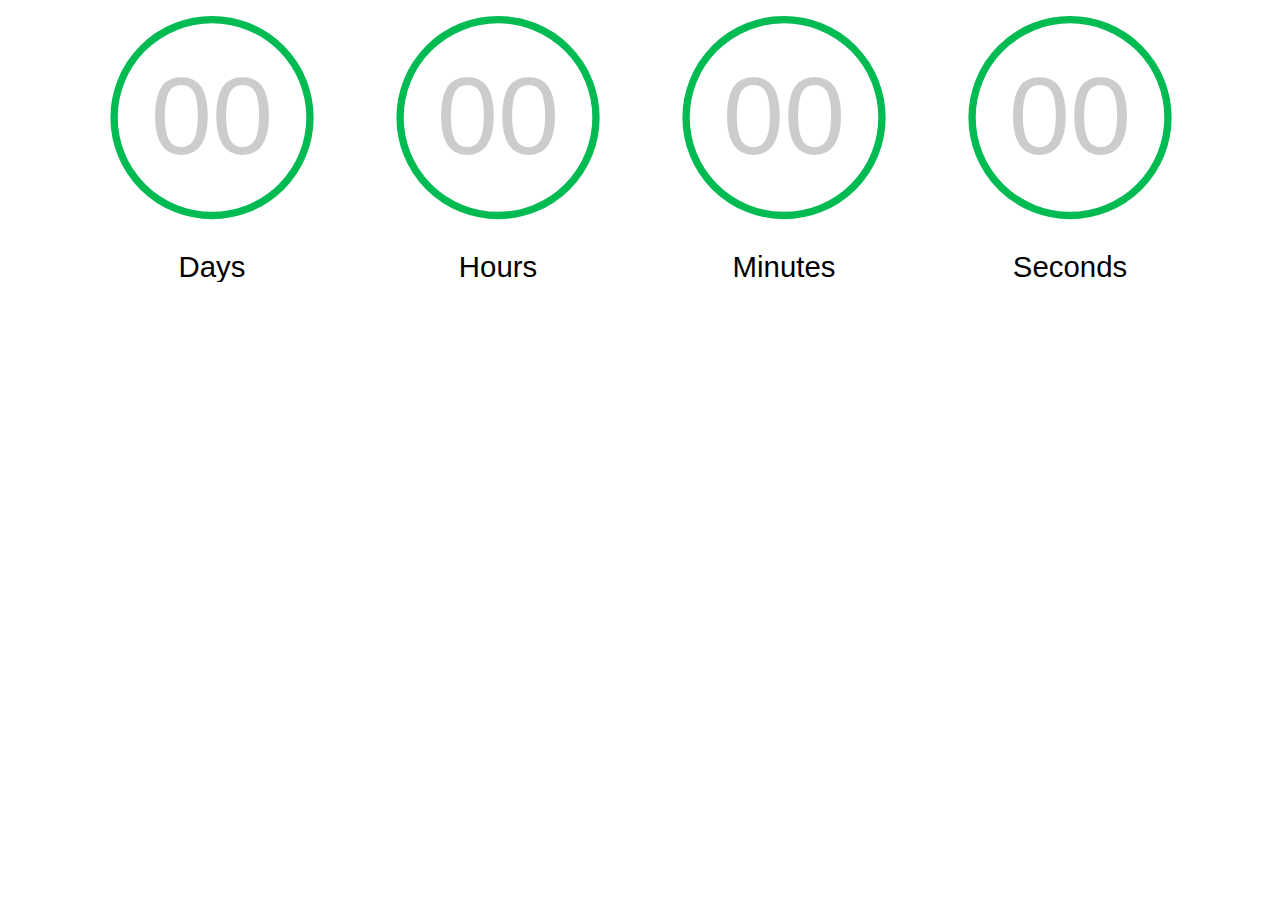
<file: index.html>
<!DOCTYPE html PUBLIC "-//W3C//DTD XHTML 1.0 Strict//EN" "http://www.w3.org/TR/xhtml1/DTD/xhtml1-strict.dtd">
<!-- saved from url=(0281)https://logwork.com/widget/countdown/?text=Countdown&timezone=America%2FNew_York&width=&style=circles&uid=262568&loc=https://logwork.com/countdown-xpmx&language=en&textcolor=&background=&date=2022-11-20%2023%3A59%3A00&digitscolor=&unitscolor=&url=https://logwork.com/countdown-xpmx -->
<html xmlns="http://www.w3.org/1999/xhtml"><head><meta http-equiv="Content-Type" content="text/html; charset=UTF-8">
	
	<title>Countdown - Countdown Timer</title>
	<link href="circles.css" id="stylesheet" rel="stylesheet">
	<style>
		body {
			font-family: sans-serif;
			padding: 0px;
			margin: 0px;
		}
		* {
			margin: 0;
			padding: 0;
		}
		#light-thesssme{
				}

		
		.flipdown.flipdown__theme-dark .rotor-group-heading:before {
			color: #000000;
		}
		.days-before::before,.hours-before::before,.minutes-before::before,.seconds-before::before{
			content: attr(data-before);
			font-size: 1.9vw;
			font-weight: 400;
		}
		.flipdown.flipdown__theme-dark .rotor,
		.flipdown.flipdown__theme-dark .rotor-top,
		.flipdown.flipdown__theme-dark .rotor-leaf-front,
		.flipdown.flipdown__theme-dark .rotor-bottom,
		.flipdown.flipdown__theme-dark .rotor-leaf-rear,.light-theme{
			color: #ccc;
			background-color: ;
		}

		/*circles style*/
		.circle-green{stroke:  }
		.js_lw_timer_show {fill: #ccc}
		.text {color: }
		.time_units {fill: #000000} /*replace with $_GET['tunits_color']*/
	</style>


</head>
<body data-new-gr-c-s-check-loaded="14.1087.0" data-gr-ext-installed="">



<input type="hidden" id="js_style" value="circles.css">
<input type="hidden" id="js_language" value="en">
<input type="hidden" id="js_date" value="1669006740">
<input type="hidden" id="js_tz" value="America/New_York">
<input type="hidden" id="js_uid" value="262568">

	<div id="js_countdown_circle" style="visibility: visible;">
		<div id="countdown">
			
			<svg class="circles" id="circle_day" viewBox="42 52 115 115" xmlns="http://www.w3.org/2000/svg">
				<g>
					<circle r="40" cx="100" cy="100" fill="transparent"></circle>
					<path fill="none" stroke-linecap="round" stroke-width="2" stroke="#ddd" stroke-dasharray="250,250" d="M100 60 A1 1 0 0 1 100 140 A1 1 0 0 1 100 60"></path>
					<path class="circle-green" fill="none" stroke-linecap="round" stroke="#00ba52" stroke-dasharray="8.108480638073331,251.36289978027344" stroke-width="3" d="M100 60 A1 1 0 0 1 100 140 A1 1 0 0 1 100 60"></path>
					<text class="js_lw_timer_show" text-anchor="middle" x="100" y="115" font-size="45px" font-weight="400" fill="#344154">01</text>
				</g>
				<g>
					<text class="time_units" text-anchor="middle" x="100" y="165">Days</text>
				</g>
			</svg>

			<svg class="circles" id="circle_hour" viewBox="42 52 115 115" xmlns="http://www.w3.org/2000/svg">
				<g>
					<circle r="40" cx="100" cy="100" fill="transparent"></circle>
					<path fill="none" stroke-linecap="round" stroke-width="2" stroke="#ddd" stroke-dasharray="250,250" d="M100 60 A1 1 0 0 1 100 140 A1 1 0 0 1 100 60"></path>
					<path class="circle-green" fill="none" stroke-linecap="round" stroke="#00ba52" stroke-dasharray="240.88944562276205,251.36289978027344" stroke-width="3" d="M100 60 A1 1 0 0 1 100 140 A1 1 0 0 1 100 60"></path>
					<text class="js_lw_timer_show" text-anchor="middle" x="100" y="115" font-size="45px" font-weight="400" fill="#344154">23</text>
				</g>
				<g>
					<text class="time_units" text-anchor="middle" x="100" y="165">Hours</text>
				</g>
			</svg>

			<svg class="circles" id="circle_minute" viewBox="42 52 115 115" xmlns="http://www.w3.org/2000/svg">
				<g>
					<circle r="40" cx="100" cy="100" fill="transparent"></circle>
					<path fill="none" stroke-linecap="round" stroke-width="2" stroke="#ddd" stroke-dasharray="250,250" d="M100 60 A1 1 0 0 1 100 140 A1 1 0 0 1 100 60"></path>
					<path class="circle-green" fill="none" stroke-linecap="round" stroke="#00ba52" stroke-dasharray="234.60537312825522,251.36289978027344" stroke-width="3" d="M100 60 A1 1 0 0 1 100 140 A1 1 0 0 1 100 60"></path>
					<text class="js_lw_timer_show" text-anchor="middle" x="100" y="115" font-size="45px" font-weight="400" fill="#344154">56</text>
				</g>
				<g>
					<text class="time_units" text-anchor="middle" x="100" y="165">Minutes</text>
				</g>
			</svg>

			<svg class="circles" id="circle_second" viewBox="42 52 115 115" xmlns="http://www.w3.org/2000/svg">
				<g>
					<circle r="40" cx="100" cy="100" fill="transparent"></circle>
					<path fill="none" stroke-linecap="round" stroke-width="2" stroke="#ddd" stroke-dasharray="250,250" d="M100 60 A1 1 0 0 1 100 140 A1 1 0 0 1 100 60"></path>
					<path class="circle-green" fill="none" stroke-linecap="round" stroke="#00ba52" stroke-dasharray="226.2266098022461,251.36289978027344" stroke-width="3" d="M100 60 A1 1 0 0 1 100 140 A1 1 0 0 1 100 60"></path>
					<text class="js_lw_timer_show" text-anchor="middle" x="100" y="115" font-size="45px" font-weight="400" fill="#344154">55</text>
				</g>
				<g>
					<text class="time_units" text-anchor="middle" x="100" y="165">Seconds</text>
				</g>
			</svg>
		</div>
	</div>

	<script>
		"use strict";
		var width = 1000;
		var height = width/3;

		// send message to parent window
		window.parent.postMessage(
			{
				event_id: 'time_countdown_size',
				width: width,
				height: height,
				disable: '0',
				uid: '262568'
			},
			"*"
		);

		// // IE,
		// var eventMethod = window.addEventListener ? "addEventListener" : "attachEvent";
		// var eventer = window[eventMethod];
		// var messageEvent = eventMethod == "attachEvent" ? "onmessage" : "message";
		//
		// // Listen
		// eventer(messageEvent,function(event)
		//     {
		//         var btn = document.getElementById('js_countdown_circle');
		//
		//         if (event.data === 'button_over')
		//         {
		//             btn.classList.add('hover');
		//         }
		//
		//         if (event.data === 'button_out')
		//         {
		//             btn.classList.remove('hover');
		//         }
		//     },
		//     false);
	</script>

	<script src="circles.js"></script>


</body>
</html>
</file>
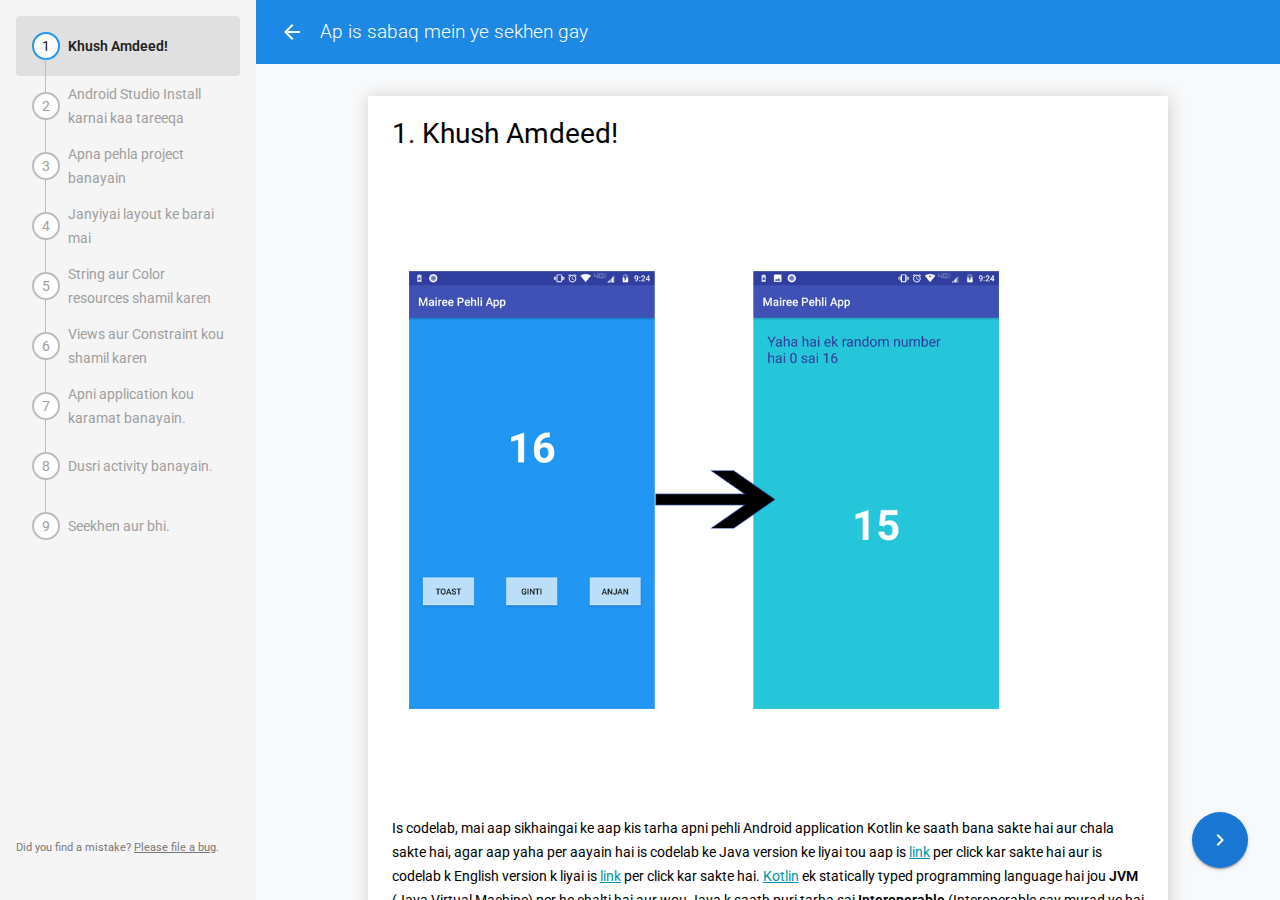
<file: codelabs/Pehli Kotlin application/index.html>
<!doctype html>

<html>
<head>
  <meta name="viewport" content="width=device-width, minimum-scale=1.0, initial-scale=1.0, user-scalable=yes">
  <meta name="theme-color" content="#4F7DC9">
  <meta charset="UTF-8">
  <title>Ap is sabaq mein ye sekhen gay</title>
  <script src="./../bower_components/webcomponentsjs/webcomponents-lite.js"></script>
  <link rel="import" href="./../elements/codelab.html">
  <link rel="stylesheet" href="//fonts.googleapis.com/css?family=Source+Code+Pro:400|Roboto:400,300,400italic,500,700|Roboto+Mono">
  <style is="custom-style">
    body {
      font-family: "Roboto",sans-serif;
      background: var(--google-codelab-background, #F8F9FA);
    }
  </style>
  
</head>
<body unresolved class="fullbleed">

  <google-codelab title="Ap is sabaq mein ye sekhen gay"
                  environment="web"
                  feedback-link="pending">
    
      <google-codelab-step label="Khush Amdeed!" duration="0">
        <p><img style="max-width: 624.00px" src="img\b8704043757fc164.png"></p>
<p>Is codelab, mai aap sikhaingai ke aap kis tarha apni pehli Android application Kotlin ke saath bana sakte hai aur chala sakte hai, agar aap yaha per aayain hai is codelab ke Java version ke liyai tou aap is <a href="https://codelabs.developers.google.com/codelabs/build-your-first-android-app/#0" target="_blank">link</a> per click kar sakte hai aur is codelab k English version k liyai is <a href="https://codelabs.developers.google.com/codelabs/build-your-first-android-app-kotlin/index.html?index=..%2F..%2Findex#0" target="_blank">link</a> per click kar sakte hai. <a href="https://kotlinlang.org" target="_blank">Kotlin</a> ek statically typed programming language hai jou <strong>JVM </strong>(Java Virtual Machine) per he chalti hai aur wou Java k saath puri tarha sai <strong>Interoperable</strong> (Interoperable say murad ye hai k kotlin mien likha gaya code Java mien chal sakta hai aur Java mien likha code Koltin mein) hai. Kotlin Android applications develop karnai k liyai officially supported language hai, Java ke saath saath.</p>
<h2><strong>Aap kiya sekhnay lagai hai</strong></h2>
<ul>
<li>Android Studio kou kese use karte hai.</li>
<li>Emulator aur apni device per application kou kese chalate hai.</li>
<li>application mai buttons kese add karte hai.</li>
<li>Dusri Screen kese dikhate hai.</li>
</ul>
<h2><strong>Aap kou pehlay sai kiya pata houna chaheyai</strong></h2>
<p>Yai codelab likha gaya hai programmers k liyai aur farz karta hai k aap kou Java yaa Kotlin k bare mai maloom hai. Agar aap tajurba-kaar programmer hai aur code kou parhnay mai mahir hai, yaha tk k agar aap kou ziyada maharat nahi tou yai imkaan hai k aap is kabil hou jayaingai is codelab mai aagai barh ke</p>
<h2><strong>Android applications likhnai ke liyai Kotlin aur Android Studio kaa Istamal karen</strong></h2>
<p>Aap Android applications likhte hai Kotlin yaa Java mai <strong>Android Studio IDE </strong>(Integrated Development Environment) kou istehmaal karte huai. Jis ki bunyad JetBrains Company ka ek software IntelliJ IDEA hai, Android Studio IDE banaya gaya hai khususi taur per Android Development k liyai. Kotlin k saath applicationlication banane k liyai hum aap kou salah dete hai k aap Android Studio ka kam-az-kam version jou ke hai <strong>3.0.0</strong> yaa is sai baad kaa koi bhi version istemal karen.</p>
<p>Is codelab k saath kaam karnai k liyai, aap kou zarurat perigee ek aaisai Computer ki jou Android Studio kou chalanai k kabil hou (yaa tou is mai pehlay sai Android Studio mojood hou).</p>


      </google-codelab-step>
    
      <google-codelab-step label="Android Studio Install karnai kaa tareeqa" duration="0">
        <p>Aap Android Studio kaa istehmaal karengai. Jis ki bunyad JetBrains Company ka ek software IntelliJ IDEA hai, Android Studio IDE banaya gaya hai khususi taur per Android Development ke liyai.</p>
<p>Android Studio tamam <strong>OS </strong>(Operating Systems) ke liyai dastiyab hai, chahe wou Windows, Mac aur Linux systems hon. Isai install karne kaa tareeqa sab systems mai taqreeban same hai. Kuch farq nichai section mai note kiyai gayai hai.</p>
<aside class="special"><p><strong>Note</strong>: Android Studio musalsal behter houta jaa raha hai. Tou is ki taza tareen system k zaruriyaat or isai intall karnai ki saari hidayaat, kaa hawala is documentation sai mil jaye gaa <a href="https://developer.android.com/studio/index.html" target="_blank">developer.Android.com/studio</a>.</p>
<p>Kotlin ki support <strong>Android Studio</strong> mai pehlay sai shamil hai is ke version <strong>3.0.0 </strong>ya is sai agai ke, tou hum salah dete hai ke aap in mai sai koi ek version kaa istehmaal karen apni Development ke Liyai</p>
</aside>
<p>Agar jou computer aap istemal kar rahe hain us mai Android Studio pehlay sai mojood hai, to aap kaam ki taraf jaa sakte hai, Apna pehla project banayain.</p>
<p>Nahi agar tou sab sai pehlay aap yai check karen k aap k paas sahi Java version mojood hou (jou Android Studio ki lazmi zarurat hai) aur phir Android Studio install karen.</p>
<h2>Aap kiya sekhnay lagai hai</h2>
<ul>
<li>Android Studio kaisai install karte hai</li>
</ul>
<p><strong>Java Install karen agar zarurat hou</strong></p>
<p>Aagai barhnai ke liyai aur Android Studio kou chalanai k liyai, aap kou zarurat hou sakti hai JDK (Java Development Kit) Java 7 yaa is sai agai k version ki.</p>
<aside class="special"><p><strong>Zaruri Baat</strong>: Meherbani farma kar Android Studio install naa karai jab tk aap k paas Java JDK install naa hou. Bina is k aap kaa sara install process kaam nahi karaigaa.</p>
</aside>
<p><strong>Java Development Kit install karen</strong></p>
<ol type="1" start="1">
<li>Apnai Computer mai , terminal window kou chalain</li>
<li>Command mai type karen <code>java -version</code></li>
</ol>
<p>Jou output degaa aap kou :</p>
<p><code>Java(™) SE Runtime Environment (build 1.X.0_05-b13)</code></p>
<p><em><code>X</code></em> agar version kuch is tarha sai hai</p>
<ul>
<li>Agar version 7 ya us sai aagai kaa hai tou aap Android Studio k process mai aagai barh sakte</li>
<li>Agar version 7 sai km hai yaa Java install nahi hai. Tou aap kou chaheyai ke Java JDK ka naya version install karen Android Studio sai pehlay.</li>
</ul>
<aside class="special"><p><strong>Note:</strong> Aap kou hou sakta hai ke <code>java</code> command tarteeb denai ki zarurat hou kisi bhi kisam ki Java command kou chalanai yaa is sai kisi bhi natijay tk pohanch nai ke liyai jou <code>java -version</code> sai aayai. Aap yai type kar sakte hai.</p>
<p><code>where is java</code></p>
<p>Terminal mai jaa kar yai dekhnai k liyai k java kaha installed hai.</p>
</aside>
<p>Java Standard Development Kit (JDK) download karne k liyai:</p>
<ol type="1" start="1">
<li>Is link per Jayen <a href="http://www.oracle.com/technetwork/java/javase/downloads/index.html" target="_blank">Oracle Java SE Downloads</a>.</li>
<li>Java SE Downloads icon per click karen aur<a href="http://www.oracle.com/technetwork/java/javase/downloads/jdk8-downloads-2133151.html" target="_blank">Java SE Development Kit 8 Downloads</a> ke page kou kholen</li>
<li>Nayee Java SE Development Kit ke box ke ander, License Agreement kou accept karen. Phir apne computer ke hisaab se sahi version kaa intekhaab karen.</li>
</ol>
<aside class="special"><p><strong>Zaruri Baat</strong>: Demos aur Samples ki taraf naa jayain (menu taqreeban ek jaisaa hai, tou is baat kaa khayal rakhain k aap upper darj Heading kou sahi sai parhain).</p>
</aside>
<ol type="1" start="4">
<li>Development kit install karen, yai ziyada waqt nahi lega.</li>
<li>Jab installation ikhtetaam per pohanch jayai, terminal window kholen aur yai command type karen phir se <code>java -version</code> tazdeeq karnai ke liyai ke aap ki installation kamyab hui yaa nahi.</li>
<li>JAVA_HOME environment variable kou set karen apni JDK ki installation directory mai (neechai di gayee machine ki makhsoos hidayat per amal karen)</li>
</ol>
<p><strong>JAVA_HOME </strong></p>
<p><strong>Windows:</strong></p>
<p>JAVA_HOME kou installation location per set karen</p>
<ol type="1" start="1">
<li>Start &gt; Control Panel &gt; System &gt; Advanced System Setting &gt; Environment Variables &gt; New</li>
</ol>
<ul>
<li>Variable name: JAVA_HOME        </li>
<li>Variable value: C:\Program Files\Java\jdk1.7.0_80 (yaa jou bhi version hai aap k installation kaa!)</li>
</ul>
<ol type="1" start="2">
<li>Agar variable pehlay sai mojood hou tou apnai mojooda version k hisaab sai update karen.</li>
</ol>
<p>Tazdeeq karlen JAVA_HOME variable kou cmd.exe terminal sai: <code>echo %JAVA_HOME%</code>.</p>
<p>Mazeed maloomat k liyai, dekhain yai link  <a href="https://docs.oracle.com/cd/E19182-01/820-7851/inst_cli_jdk_javahome_t/" target="_blank">Installing the JDK Software and Setting JAVA_HOME</a>.</p>
<p><strong>Mac:</strong></p>
<p>JAVA_HOME kou installation location per set karen</p>
<ol type="1" start="1">
<li>Terminal  kholen</li>
<li>Apani home directory tk jayain cd command use karte huai</li>
<li>Yai file kholen <code>~/.bash_profile</code> jo aap ke terminal ki configuration file hai</li>
<li>Darj zail command ka istemal karte huai:<br><code>export JAVA_HOME=$(/usr/libexec/java_home)</code></li>
<li>Configuration file kou dubara load karen is command ka istemal karte huai:<br><code>source ~/.bash_profile</code></li>
<li>Yai command istemal karen <code>echo $JAVA_HOME</code> location ki tazdeeq k liyai.</li>
</ol>
<p><strong>Linux:</strong></p>
<p>JAVA_HOME kou installation location per set karen</p>
<p>Dekhen  <a href="https://docs.oracle.com/cd/E19182-01/820-7851/inst_cli_jdk_javahome_t/" target="_blank">Installing the JDK Software and Setting JAVA_HOME</a>.</p>
<aside class="special"><p><strong>koi masla aajayai tou</strong>: Agar koi screen nazar naa aayai, control panel ya startup icon JDK ke hawale sai, tazdeeq karen ke aap nai JDK sahi tareeqai sai install karliya apni intallation directory tk jaa kar. Apnai JDK ki shanakht k liyai, apnii PATH variable kou dekhain yaa apnai computer mai search karen <code>jdk</code> ki directory yaa <code>java</code> or <code>javac</code> executables.</p>
</aside>
<p><strong>Android Studio Install karen</strong></p>
<ol type="1" start="1">
<li>Is link per click karen <a href="https://developer.android.com/studio/" target="_blank">Android Studio download page</a><strong> </strong>aur download karen naya or jadeed version Android Studio ka. <strong>Android Studio 3.0.0 yaa is sai agai ke version Kotlin support karte hai. </strong>Aap hidayat mer amal kar sakte hain <a href="https://developer.android.com/studio/install.html" target="_blank">install Android Studio</a>.</li>
</ol>
<ul>
<li>Her step per default configuration he accept karen</li>
<li>Dihaan rakhain installation ke saarai option kaa intekhaab karen</li>
</ul>
<ol type="1" start="2">
<li>Installation khatam houne ke baad, ek setup screen numaya hougi jou kuch izafi cheezain dowload aur install karaigee. Is process mai thora sabar se kaam len kyun ke hou sakta hai yai process thori ziyada dair lagayai aap ke internet connection ke bina per, aur kuch process aisai hou sakte jou gair zaruri hou.</li>
<li>Jab downloading puri hou jayai gee, Android Studio shuru houga, aur aap tayar hai apna pehla project bananai k liyai.</li>
</ol>
<aside class="special"><p><strong>koi masla aajayai tou</strong>: Agar koi masla aajayai installation k waqt, tou aap darj zail documentation kou dekh sakte hai aur programming forums.</p>
</aside>
<p><strong>Android Studio ki installation ke barai mai kuch or Hidayaat</strong></p>
<ul>
<li><a href="http://developer.android.com/sdk/index.html" target="_blank">Android Studio download page</a></li>
<li><a href="https://java.com/en/download/help/download_options.xml" target="_blank">How do I install Java?</a></li>
<li><a href="http://developer.android.com/tools/studio/index.html" target="_blank">Android Studio documentation</a></li>
</ul>


      </google-codelab-step>
    
      <google-codelab-step label="Apna pehla project banayain" duration="0">
        <p>Is Step mai, aap ek project bananai lagai hain apni pehli application ke liyai. Yai ek simple application hai jou deikha rahi hai ek String &#34;Khush Amdeed&#34; apni screen per Android emulator yaa Android device per.</p>
<p>Kuch is tarha sai aap ki application nazar aayaigee:</p>
<p><img style="max-width: 275.49px" src="img\5ae888411e01f52c.png"></p>
<h2>Aap kiya sekhnay lagai hai</h2>
<ul>
<li>Android Studio mai project kis tarha banate hai.</li>
<li>Android emulator kis tarha banate hai.</li>
<li>Apni application kou emulator mai kis tarha chalate hai.</li>
<li>Apni application kou Android phone mai kis tarha chalate hai, agar aap ke paas phone hou.</li>
</ul>
<h2><strong>Naya project banayain </strong></h2>
<ol type="1" start="1">
<li>Android Studio shuru karian.</li>
<li><strong>Welcome to Android Studio</strong> ke dialog mai, click karen <strong>Start a new Android Studio project</strong>.</li>
<li><strong>New Project</strong> ke dialog mai, apni application kaa naam rakhen jese ke <strong>Mairee Pehli App</strong>.</li>
<li>Default example domain kou accept karen.</li>
<li><strong>Include Kotlin support</strong> ke Check box kou check mark karen.<br><br><img style="max-width: 432.00px" src="img\cbebec9575b2f2db.png"><br></li>
<li>Default project location kou accept kar ke agai barai , <strong>Next</strong> click karen.</li>
<li>Target Android Devices ke dialog mai, default accept kar ke agai barai , <strong>Next</strong> click karen.</li>
<li>Empty Activity kou select kar ke, <strong>Next</strong> click karen.</li>
<li><strong>Customize the Activity</strong> ke dialog mai, default accept karen.</li>
<li><strong>Finish</strong> ke button per click karen.</li>
</ol>
<p>In sab ke baad, Android Studio:</p>
<ul>
<li>Ek folder banata hai aap ke Android Studio project ke liyai. Aam taur per is folder kaa naam houta hai <strong>AndroidStudioProjects</strong>.</li>
<li>Aap ka project build houta hai. (is process mai hou sakta hai thora waqt lagai). Android Studio Gardle kou use karta hai apnai Build System ke liyai.</li>
<li>Apnai code editior kou kholen jou aap ke project mai dikh raha hai.</li>
</ul>
<p>Android Studio ki window kuch is tarha hougi jaise is Image mai hai:</p>
<p><img style="max-width: 624.05px" src="img\5a33d0e34a647da9.png"></p>
<h2><strong>Project structure aur layout kou talash karen</strong></h2>
<p>Aap dekh sakte hai apnai project ke structure kou jou ke <strong>hierarchy</strong> files ke form mai hai bohot sare tareeqo se.</p>
<ol type="1" start="1">
<li><strong>app (1) </strong>folder per click karen, or kholen hierarchy files. (Dekhen 1 screenshot mai.)</li>
<li><strong>Project (2)</strong> per click karen. Housakta hai aap kou yai option dekhnai ke liyai is option tk jana pare <strong>View &gt; Tool Buttons</strong>.</li>
<li>Abhi pehlai sai <strong>muntakhib</strong> kiya gaya project view hai &gt; Android. <strong>Android (3) </strong>is per click karen or dusre dastiyab project views talash karen.</li>
</ol>
<p>Project &gt; Android view mai aap dekhen gai teen uppri satha ke folders apne <strong>app</strong> folder ke nichai: <strong>manifest</strong>,<strong> java</strong>, aur <strong>res</strong>.</p>
<ol type="1" start="1">
<li><strong>manifests</strong> ke folder kou kholen.<br><br>Is folder mai mojood ek file hai <strong>AndroidManifest.xml</strong>. Aur yai hai wou file jou bayan karti hai aap ke Android application ke saarai ajzah kou aur yai file Android system read karta hai, jab aap ki application execute houti hai.</li>
<li><strong>java</strong> ke folder kou kholen. Aap ki tamam Kotlin aur Java files is folder mai tarteeb di gayee hai. Yai <strong>java</strong> folder apnai ander bhi kul teen subfolders rakhta hai.<br><br><strong>com.codelab.maireepehliapp</strong> (yaa jou bhi domain kaa naam aap nai makhsoos kara hou): Yai hai wou folder jaha per aap ki application se mutalliq tamam Kotlin aur Java ki source code files mushtamil hai.<br><br><strong>com.codelab.maireepehliapp (AndroidTest)</strong>: Yai hai wou folder jaha aap apni  instrumented test files rakhte hai. Yaha per pehlai sai he ek sample file mojood hougi.<br><strong>com.codelab.maireepehliapp (test)</strong>: Yai hai wou folder jaha aap apni unit test files rakhte hai. Yaha per pehlai sai he ek sample file mojood hougi.</li>
<li><strong>res</strong> ke folder kou kholen. Is folder mai aap ki application ke liyai saarai wasayeel mojood hai <strong>(resources)</strong> jaisai ke , bashmool images, layout ki files, strings, icons, aur styling ki files. Is sai mutalliq saarai subfolders is mai shamil hai.<br><br><strong>drawable</strong>: Aap ki tamam images yaha is folder mai rakhi jayaingi.<br><br><strong>layout</strong>: Is folder mai aap ki tamam layouts ki file rakhi jayaingi. Is waqt aap ke application mai ek activity file hai jis ki ek layout file jis ka naam activity_main.xml hai.<br><br><strong>mipmap</strong>: Is folder mai aap ki application ke launcher icons ki files rakhi jayaingi.<br><br><strong>values</strong>: Apnai ander rakhta hai tamam wasayeel, jaisai ke strings, colors, jou aap apni application mai istemal karte hai.</li>
</ol>
<p><strong>Banayain ek masnooye(virtual) device (Emulator)<br><br></strong>Is kaam mai, aap use karengai <a href="http://developer.android.com/tools/devices/managing-avds.html" target="_blank">Android Virtual Device (AVD) manager</a> apni masnooye device bananai ke liyai (jisai emulator bhi kehtai hai) jou aap kou ek masnooye Android device kou tarteeb deti hai aur isai istemal ke kablil banati hai.</p>
<p>Is device kou bananai ka pehlaa step hai ke is device ke hardware configuration kou tarteeb dena.</p>
<ol type="1" start="1">
<li>Android Studio mai, jayain <strong>Tools &gt; Android &gt; AVD</strong> Manager, yaa click karen AVD Manager icon kou toolbar mai.<br><img style="max-width: 432.00px" src="img\fadbbfb0cd6bff97.png"></li>
<li><strong>+ Create Virtual Device</strong> per click karen, (agar aap nai pehlai sai koi device bana kar rakhi hougi tou wou waha list mai show hougi aur <strong>+ Create Virtual Device</strong> ka button us ke baad dikh raha houga) Select Hardware ke dialog mai pehlai sai configured device ki list show hougi.</li>
<li>Koi bhi device kou chunlain jaisai ke Nexus 5, aur <strong>Next</strong> click karen.</li>
<li><strong>System Image</strong> ke dialog mai, <strong>Recommended</strong> tab mai se, taza tareen release ka intekhaab karen.</li>
<li>Agar <strong>Download</strong> link nazar aaraha hou, tou matlab aap ke paas taza tareen release ab tk mojood nahi, aur aap kou isai download karne ki zarurat hai,  agar zaruri hou, tou link per click kar ke download karen, aur <strong>Next</strong> click karen.</li>
<li>Aglai dialog box mai, default accept karen, aur <strong>Finish</strong> click karen.</li>
<li>Agar AVD Manager window ab tk chal rahi hai ise close karden.</li>
</ol>
<p><strong>Apni application emulator per chalain</strong></p>
<ol type="1" start="1">
<li>Android Studio mai, jayain <strong>Run &gt; Run app</strong>, yaa click karen Run icon kou toolbar mai.<br><img style="max-width: 432.00px" src="img\9268fc8f61370c56.png">        </li>
</ol>
<aside class="special"><p>Agar aap kou dialog box nazar aayai jis mai likha hou &#34;Instant Run requires that the platform corresponding to your target device (Android N...) is installed&#34; is click karen isai aur aagai barai <strong>install and continue</strong>.</p>
</aside>
<ol type="1" start="2">
<li><strong>Select Deployment Target</strong> dialog mai, <strong>Available Virtual Devices</strong> ke baad, apni tarteeb karda device kaa intekhaab karen, aur <strong>OK </strong>click kare.</li>
</ol>
<p>Emulator chalaigaa aur jaisai asli Android device boot houti hai. Aap ke computer ki speed ke hisaab sai yai device shuru hou jayaigee, is mai kuch dair lag sakti hai. Aap dekh sakte hai bikul nichai ki ek bar mai apnai application ke saarai status jou Android Studio ki taraf sai diyai gayai message dikhata hai.</p>
<p><strong>Message is tarha sai mukhtasr se zahir houngai status bar mai</strong>.</p>
<p><img style="max-width: 588.00px" src="img\48b77d7e34ca8096.png">        </p>
<p>Jab aap ki application puri tarha build hou jayaigee tou aap kaa emulator tayar hou jayaigaa, Android Studio aap ki application kou emulator mai upload karegaa aur application chal jayaigee. Install karda application kuch is tarha numaya hougi jaisai is screenshot mai hai.</p>
<p><img style="max-width: 275.49px" src="img\5ae888411e01f52c.png"></p>
<aside class="special"><p><strong>Note</strong>: yai ek achi practice hai shuru mai apnai emulator kou chalane ki. Apnai emulator kou bandh naa kare jab tk aap apni application kou ache se test naa karlen, taake aap apna waqt bacha sake baar baar emulator kou boot naa kar ke, or ek waqt mai sirf ek emulator kou chalaen memory kou usage bachane ke liyai.</p>
</aside>
<p><strong>Android phone mai application chalaen (agar aap k paas phone hou)</strong></p>
<p>Aap kou kin cheezo ki zarurat hai:</p>
<ul>
<li>Ek adad Android Device ki chahe wou phone hou yaa tablet.</li>
<li>Ek adad USB cable apnai Android phone kou computer ki USB port ke zariyai connect karnai ke liyai.</li>
<li>Agar aap linux yaa windows OS istemal kar rahai hai, tou hou sakta hai ke aap kou kuch or steps perform karne parai apni aap kou Android device per chalane k liyai. Is link ki documentation kou check karlen <a href="http://developer.android.com/tools/device.html" target="_blank">Run Apps on a Hardware Devices</a>. Windows mai hou sakta hai aap kou munasib USB driver kou install karne ki zarurat pare is link sai madad hasil karen <a href="http://developer.android.com/tools/extras/oem-usb.html" target="_blank">OEM USB Drivers</a>.</li>
</ul>
<p><strong>Apni application kou device per chalaen </strong></p>
<p>Android Studio kou apnai Android phone sai connect karne ke liyai, aap kou chaheyai ke aap apnai Android phone me USB Debugging on karlen.</p>
<p>Android 4.2 aur us ke baad walai Android verion per, Developer options pehlai sai numaya nahi houte. Developer options kou dekhne ke liyai aur USB Debugging on karne ke liyai.</p>
<ol type="1" start="1">
<li>Apnai Device mai, jayain <strong>Setting &gt; About Phone</strong> aur <strong>Build number</strong> saath (7) martaba click karen.</li>
<li>Phir lot jayain ek screen pehlai (<strong>Setting</strong>) tk. <strong>Developer options</strong> ab numaya hou gaya hai list mai sab sai nichai. <strong>Developer options </strong>per click karen.</li>
<li>Ab <strong>USB Debugging</strong> on karlen.</li>
</ol>
<p>Ab aap apni Android device connect kar sakte hai or chala sakte hai apni application Android Studio ke zariyai.</p>
<ol type="1" start="1">
<li>Apni device connect karen apni development machine ke saath USB cable ki madad sai. Device per hou sakta hai aap kou USB debugging kou allow karna pare apni development machine sai connection ke hawale sai.</li>
<li><strong>Run</strong> per click karen toolbar mai se. (Hou sakta hai aap kou is toolbar kou numaya karne ke liyai jana pare select View &gt; Toolbar.)  <strong>Select Deployment Target</strong> dialog mai aap ke available emulator aur Android devices show hou jayaingee. <img style="max-width: 24.00px" src="img\6c65750f2ce7f651.png"></li>
<li>Apni device select karen, aur <strong>OK</strong> click karen.</li>
</ol>
<aside class="special"><p><strong>Note</strong>: Agar jou device aap chala rahain hai wou Android platform jou aap ke Android Studio mai pehlai sai mojood nahi, tou hou sakta he aap kou yai message show hou &#34; if you want to install the needed platform&#34;. Click karen <strong>Install and Continue</strong>, aur phir <strong>Finish</strong> per click karen jab process khatam hou jayai.</p>
</aside>
<p>Android Studio application kou install karega or aap ki device mai application chal jayaigee.</p>
<p><strong>Koi masla aayai tou</strong></p>
<p>Agar aap atak jayain kisi bhi step per, tou Android Studio kou bandh karden or phir shuru karen.</p>
<p>Agar Android Studio aap ki device kou tasleem naa kare tou, darj zail tareeqai sai koshish karen.</p>
<ol type="1" start="1">
<li>Apni device kou Disconnect karen aur phir se connect karen.</li>
<li>Android Studio Dubara Shuru karen.</li>
</ol>
<p>Agar aap kaa computer abhi tk aap ki device kou numaya naa kare yaa isai &#34;unauthorized&#34; kahe:</p>
<ol type="1" start="1">
<li>Apni device kou Disconnect karen.</li>
<li>Device mai jayain settings &gt; Developer Options.</li>
<li><strong>Revoke USB Debugging authorizations</strong> per click karen.</li>
<li>Device kou computer sai phir connect karen.</li>
<li>Jab prompte kare, tou grant authorizations per click karen.</li>
</ol>
<p>Aap kou zarurat par sakti hai munasib USB drivers ki apni device ke liyai. Is link kou zarur visit karen <a href="https://developer.android.com/studio/run/device" target="_blank">Using Hardware Devices documentation</a>.</p>
<p>Is link kou bhi check karen <a href="https://developer.android.com/studio/index.html" target="_blank">latest Android Studio documentation</a>.</p>


      </google-codelab-step>
    
      <google-codelab-step label="Janyiyai layout ke barai mai" duration="0">
        <p>Aam taur per Android application ki her ek screen Kotlin yaa Java class sai munsalik houti hai aur isai <strong>activity </strong>kehtai hai. Yai ek screen jou &#34;Hello World&#34; ke saath aap ke saamne mojood he yai bani hai ek activity se, jis kaa naam hai <code>MainActivity.kt.</code> Yai bani thi jab aap nai apna naya project banaya tha. Her ek activity ke saath ek layout houta hai jou (<strong>user interface</strong>) yani layout ke design kou bayan karta hai. Android Studio ke paas ek layout editor hai jaha aap apne layouts kou bana sakte hai.</p>
<p>Layout <strong>XML</strong>(jou ke ek markup language hai) is mai banayai jate hai. Layout editor aap kou ijazat deta hai layout kou bayan aur tarmeem dene mai yaa tou coding ke zariyai yaa <strong>interactive visual editor</strong> (jou ke darg and drop design karne mai madad karta hai) is ki madad ke zariyai. Aap aaraam sai ek he waqt mai dono zariyo ke saath kaam kar sakte hai.</p>
<p>Layout me mojood (<strong>layout&#39;s elements</strong>) ek ek cheez view kehlati hai. Is task mai aap talash karenge layout editor ke kuch panels, aur aap sekhaingai ke kis tarha aap views ki property kou badal sakte hai.</p>
<h2>Aap kiya sekhnay lagai hai</h2>
<ul>
<li>Layout editor kou kis tarha istemal karte hai.</li>
<li>Property values kis tarha set karte hai.</li>
<li>String resources kou kis tarha shamil karte hai.</li>
<li>Color resources kou kis tarha shamil karte hai.</li>
</ul>
<h2><strong>Layout Editor kou kholen</strong></h2>
<ol type="1" start="1">
<li>Dhundai aur layout folder kou kholen.<br><br><img style="max-width: 282.00px" src="img\27af0b757c0facd9.png"></li>
<li><strong>activity_main.xml</strong> per double-click karen.<br><br>Dayeeni taraf ek panel khuljayaigaa aur yai panel he layout editor kehlata hai, is mai he files se mutalliq mawad dekhai jaa sakte hai.<br></li>
<li>Panel ke bilkul nichai agar aap gor karai tou aap kou dou tarha ki tabs wazeh hounga: <strong>Design</strong> aur <strong>Text</strong>. Text tab kou kholen.<br><br><img style="max-width: 117.00px" src="img\304e420e362458f6.png"><br><br>XML kaa code jou layout banata hai wou Text tab mai wazeh hougaa<br><br><img style="max-width: 624.00px" src="img\454fbe7dc0a3718e.png"></li>
<li>Design tab kou kholen design editor dekhne ke liyai.<br><br><img style="max-width: 624.00px" src="img\f2aad3b53889b9f0.png"><br></li>
<li>Sab sai upper dayeeni taraf  aap dekh sakkte hai <strong>+ </strong>or <strong>-</strong> ke buttons yai madad aate hai zoom in aur zoom out karne mai. Aap apni madad ke liyai in buttons kaa istemal karengai view kou dekhne or sahi tarha dikhane ke liyai, yaa click kare <strong>Zoom to Fit Screen</strong> button kou jou ke zoom buttons ke (bilkul saath he seedhai hath ki taraf) takai dono panels munasib tareeqai sai fit hou jayai.<br><br><img style="max-width: 624.00px" src="img\edfab57c074d339e.png"> <br><br>Is screenshot mai dekha jaa sakta hai ke bayeen taraf jou panel hai waha aap ki application kaa real preview aayaigaa aur dayeeni taraf jou panel hai is mai us layout kaa blueprint yani ke layout ki (mansooba bandi) dekhi jaa sakti hai.</li>
<li>Is icon per click kar ke <img style="max-width: 168.75px" src="img\9501980fef848b57.png">  aap apnai layout kou teen view mai dekh sakte hou design, blueprint yaa design + blueprint jaisaa ke aap dekh sakte hai upper dono views ek saath.<br><img style="max-width: 154.50px" src="img\3a0bebbcde3ca0d9.png"></li>
<li>Orientation icon per click kar ke aap apni application kou dono tarha ki orientation mai wazeh taur per dekh sakta Landscape or potrait dono mode mai pehlai sai orientation view portrait mode per set hougaa.<br><br><img style="max-width: 239.00px" src="img\abf95741df7aafa4.png"></li>
<li>Device menu kaa istemal karen apni application design kou alag alag mobile size per dekhne ke liyai.<br><br><img style="max-width: 624.00px" src="img\8208e26688825ad0.png"><br></li>
</ol>
<h2>Janyiyai Component Tree ke barai mai </h2>
<ol type="1" start="1">
<li>Dekhain Component Tree design tab ke kareeb sai nichai ki taraf.<br><br><img style="max-width: 545.54px" src="img\d166c2bb99bb5e88.png"><br><br>Yai panel hai jou aap k layout ke tamam views kou hierarchy structure mai dikhata he.</li>
<li>Aap sides sai panel kou adjust kar sakte apnai Component Tree kou wazeh tuar per dekhne ke liyai.<br><br><img style="max-width: 267.00px" src="img\b96efd594fe6cbcb.png"><br></li>
<li>Aap Close Panel Icon per click kar sakte Component Tree kou filhal bandh karne ke liyai. <img style="max-width: 32.00px" src="img\3d51c38178e02cd2.png"><br></li>
<li>Phir sai Component Tree kou dekhne ke liyai bayeen taraf vertical bar mai likhai &#34;Component Tree&#34; ke lable per click kar ke phir Component Tree kou dekh sakte hai.<br><br><img style="max-width: 130.50px" src="img\aecd86b7456d7ce5.png"><br><br>Ab aap jaan chuke hai kis tarha Component Tree panel ki size kou badal sakte, khol sakte aur bandh kar sakte hain, aur ab waqt hai view hierarchies ke barai mai jaannai kaa.</li>
</ol>
<h2><strong>Janyiyai view hierarchies ke barai mai</strong></h2>
<ol type="1" start="1">
<li>Aap ne dekha ke Component Tree ki hierarchy mai sab sai upper yani jou root view hai wou hai ConstraintLayout view.<br><br>Sab layout mai root view kaa hona lazmi hai is ke bina aap apnai layout mai views add nahi kar sakte root view he aap ke tamam views kou apnai ander shamil karta hai. Root view humaisha <strong>view group </strong>houga, view group sai murad yai hai ke jou apnai ander dusrai views kou shamil karnai ke kabil hou. ConstriantLayout bhi ek view group hai.</li>
<li>Dekha jaa sakta hai ke ConstraintLayout apne ander ek TextView kou sambhale huai hai.<br><br><img style="max-width: 267.00px" src="img\b96efd594fe6cbcb.png"><br></li>
<li>Layout ke XML code kou dekhain <strong>Text</strong> tab per click kar ke jou ke nichai ki taraf hai.<br><br><img style="max-width: 117.00px" src="img\304e420e362458f6.png"></li>
<li>XML code mai, gour karen agar tou dekha jaa sakta hai ke root element jou ke hai <code>&lt;android.support.constraint.ConstraintLayout&gt;</code> jis mai shamil ek or element hai jou ke hai <code>&lt;TextView&gt;</code> element.</li>
</ol>
<pre><code>&lt;android.support.constraint.ConstraintLayout
  ... &gt;

   &lt;TextView
      ...  /&gt;

&lt;/android.support.constraint.ConstraintLayout&gt;
</code></pre>
<h2>Property value kaisai badal te hai </h2>
<p>Element ki bohot saari tariqai ki properties houti hai jaisai ke us kaa size, color, name ya id yai sab element property kehlate hai.</p>
<ol type="1" start="1">
<li>Text tab mai aap aaraam se dekh sakte hai kuch TextView ki properties.<br><br>Abhi ke liyai aap tools:layout propertie; ki fiqar chorh sakte hai hum jald he wazeh taur per is ke barai janaingai.<br><br></li>
</ol>
<pre><code>&lt;TextView
   android:layout_width=&#34;wrap_content&#34;
   android:layout_height=&#34;wrap_content&#34;
   android:text=&#34;Hello World!&#34;
   ... /&gt;
</code></pre>
<ol type="1" start="2">
<li>Aap <strong>text</strong> property ki value kou change kar sakte jis bhi text sai aap chahe jaisai ke &#34;Khush Amdeed!&#34;.</li>
<li>Design tab per phir sai jayain.</li>
<li><strong>TextView </strong>kou muntakhib karain <strong>Component Tree</strong> se.<br><img style="max-width: 267.00px" src="img\490c52f6b3e8a45a.png"></li>
<li>Properties Panel kou dekhain dayeeni taraf.<br><br><img style="max-width: 255.00px" src="img\b2754059ca7eea50.png"></li>
</ol>
<aside class="special"><p><strong>Agar koi masla hou is step mai: </strong></p>
<ul>
<li>Agar aap ke samnai Properties Panel wazeh naa hou, click karen is vertical panel kou jou ke upper dayeeni taraf <strong>Properties </strong>label ke saath.<br><br><img style="max-width: 73.00px" src="img\40be5ebfaa1fae28.png"></li>
<li>Agar aap kaa panel thora alag hai jaisaa panel aap nai abhi dekha us sai tou, aap <strong>View all properties</strong> icon per click kar sakte hai tamam view mai toggle karne ke liyai.<br><br><img style="max-width: 257.50px" src="img\286ddc8c8ea0e0c0.png"></li>
</ul>
</aside>
<ol type="1" start="6">
<li>TextView ke text field mai Properties panel ke zariyai, text kou badle or <strong>Enter</strong> press karen.<br><br><img style="max-width: 253.00px" src="img\6a3778bfe8083143.png"></li>
<li>Phir Text tab mai jaa kar tazdeeq karlen ke aap nai jou property badli wou badal gayee XML mai yaa nahi.<br><br><img style="max-width: 294.00px" src="img\bee8bb1392a3e99f.png"></li>
<li>Application kou run kare apnai karda tabdiliyo kou dekhne ke liyai.<br><br><img style="max-width: 276.47px" src="img\10fce4a9800b535e.png"></li>
</ol>
<h2><strong>Text Properties kou change karai</strong></h2>
<ol type="1" start="1">
<li>Design tab mai, TextView ke <strong>textAppearance </strong>field kou kholen.<br><br><img style="max-width: 316.50px" src="img\44bc643be27f1f13.png"></li>
<li>Is mai kuch cheezo kou badle jaisai ke font family kou tabdeel karen, text size kou barhayai, aur style me bold. (hou sakta hai aap kou neechai scroll karna parai is field ke liyai.)</li>
<li>Text color change kare. <strong>textColor </strong>        field mai type kare <code>g</code>.<br><br>Ek Menu popup aayaigaa kuch values ke saath. Yai list hai pehai sai mojood colors ki jou ke aap apne text color mai set kar sakte. Jald he aap seekhaingai ke kaisai aap apnai khud ke color bana sakte.<br><br><img style="max-width: 350.00px" src="img\28cd7df9d31e625a.png"></li>
<li><strong>@android:color/dark_gray</strong> ka intekhaab karen or <strong>Enter</strong> press karen.<br><br><img style="max-width: 338.00px" src="img\e4c233680488e78c.png"></li>
<li>Ab Text tab, XML view mai aap jaa kar dekh sakte apni tabdeel karda properties.<br><br><img style="max-width: 350.00px" src="img\5b9f5df8cee9d7c0.png"><br><br></li>
</ol>
<aside class="special"><p>Agar aap dekhain koi aaisaa error &#34;Hardcoded string should use @string recources,&#34; fiqar naa karen is ke liyai, aap jald he seekhaingai isai kese durust karte hai.</p>
</aside>
<ol type="1" start="6">
<li>Application kou phir run karen.<br><br><img style="max-width: 276.47px" src="img\ba2cb50eccdf7346.png"></li>
</ol>
<h2>Tamam properties kou dekhen</h2>
<ol type="1" start="1">
<li>Phir se Design tab mai jayain aur, properties panel se upper dayeeni taraf, <strong>View all properties</strong> ke icon per click karen. Agar aap kou koi property naa dikhai tou yai janchlai ke TextView kou muntakhib kiya hua hai yaa nahi Component Tree mai.<br><br><img style="max-width: 266.50px" src="img\286ddc8c8ea0e0c0.png"><br>Properties panel TextView se mutalliq properties dikha dega.<br><br><img style="max-width: 210.54px" src="img\3292cf635c16fbbc.png"></li>
<li>Is list mai scroll karen or dekhain ke aap TextView ki kin properties kou badal kar sakte hai.</li>
</ol>


      </google-codelab-step>
    
      <google-codelab-step label="String aur Color resources shamil karen" duration="0">
        <p>Ab tk aap seekh liya kaisai property values kou badalte hai. Ab, aap seekhengai ke resources kaisai banayee jati hai. Resources kou istemal karte huai aap ek he cheez kou bohot jaga istemal kar sakte hai, yaa values kou set karke aur UI kou badal sake apne aap jab bhi resources values badal jayai.</p>
<h2><strong>Aap kiya sekhnay lagai hai</strong></h2>
<ul>
<li>Kis tarha property value kou nikaal yani (extract) karte hai.</li>
<li>Kis tarha resources kou banate hai.</li>
<li>Kis tarha color resources kou banate aur istemal karte hai.</li>
<li>Layout ki width aur height kou resource ke zariye badalna.</li>
</ul>
<h2><strong>Resources nikalna        </strong></h2>
<ol type="1" start="1">
<li>Bayeen taraf Project panel mai jayain, aur double-click karen <strong>res &gt; values &gt; string.xml</strong>.<br><br><img style="max-width: 597.50px" src="img\3ea088ef84917a38.png"><br><br>Ab aap ke saamne string.xml file khuli hui hai, fiqar naa karen agar aap kou aaisaa error aayai editing translations.<br><br>Is file mai <code>&lt;resources&gt;</code> ka ek element hai,  jou khud ander ek or element <code>&lt;string&gt;</code> liyai huai hai jis mai aap ki application kaa naam ki wazahat kar raha hai.</li>
<li>Phir jayain acitvity_main.xml layout file mai. Dihan rakhai aap text tab mai hou. Gor karain agar tou dekhen text property highlighted hai yani ek ishara ker rahi hai.<br><br><img style="max-width: 366.00px" src="img\3b4251e9487de5d1.png"><br></li>
<li>Highlighted code per click karain tou ek light bulb jaisaa icon namudaar hougaa bayeen taraf.<br><br><img style="max-width: 556.00px" src="img\780e807227f8fc14.png"></li>
<li>Light bulb icon per click karen, ek menu namudaar hougaa is mai pehlai option kaa intekhaab karen, <strong>Extract string resource</strong>.<br><br><img style="max-width: 464.00px" src="img\7a510dbd96145307.png"></li>
<li>Jou dialog box aap ke samne zahir hua hai, is mai resource name field aap ki mojooda string value kou bayan karti hai, aur resource value field aap ki string ki value kou. Resource name kou badal kar kuch aur karden jaisai ke <strong>khush_amdeed_text</strong> aur phir <strong>OK</strong> click karen.<br><br><img style="max-width: 272.00px" src="img\35aa6592bdbb49a7.png"></li>
<li>Text tab mai, gor karain ke android:text property ki value ab badal chuki hai @string/khush_amdeed_text sai.<br><br><img style="max-width: 325.00px" src="img\cfaa0c7a71fc4b33.png"></li>
<li>Ab jayain string.xml file mai. Gor karen ab aap ki tabdeel karda value ek nayee string resouce ki tarha jama kardi gayee hai, <strong>khush_amdeed_text</strong> ke naam se.<br><br><img style="max-width: 472.00px" src="img\77cc3722dbd92d35.png"></li>
<li>Is string.xml file mai, value kou change karen jaisai ke <strong>Khush Amdeed! </strong>(yaa apnai marzi kaa koi bhii string.<br><br><img style="max-width: 438.00px" src="img\930796577f69752e.png"></li>
<li>Phir jayain activity_main.xml mai. Aap dekh sakte hai ke text property abhi tk <strong>@string/khush_amdeed_text</strong> he hai.</li>
<li>Application kou chalen aur dekhen ke application aap kou dikhayai wou he jou aap tawakka rakhte hai. (aksar apni application kou test karte rahai!).</li>
</ol>
<p>Ab aap jante hai kis tarha aap bana sakte hai pehlai sai mojood string kou istemal kar ke nayee string resource kou aur aap khud sai dasti taur per bhi string resource bana sakte hain.</p>
<p><strong>TextView ke text color aur background kou badlen</strong>.</p>
<ol type="1" start="1">
<li>Bayeen taraf project panel mai jayain, aur double click karen <strong>res &gt; values &gt; colors.xml</strong> color resource file kou kholne ke liyai. <br><br><img style="max-width: 624.00px" src="img\351a14b3663b7bc5.png"><br><br>Ab aap ke saamne colors.xml file  khuli hui hai. ab tk is file mai teen colors pehlai sai mojood hai.</li>
<li>Phir jayian activity_main.xml mai text tab kholen, takai aap dekh sakai layout kaa XML code.</li>
<li>Apnai TextView mai ek or property add karen <strong>android:background,</strong> aur is property mai value rakhain aaisai <strong>@color</strong>.<br><br>Ek menu namudaar hougaa jou aap kou pehlai sai mojood color resource se laa kar colors dikha raha hougaa:<br><br><img style="max-width: 435.00px" src="img\49bdf4126c6a180a.png"></li>
<li>Is mai ek color kaa intekhab karen <strong>@color/colorPrimaryDark</strong>.</li>
<li>Ab <strong>android:textColor</strong> property kou badlen aur is mai yai value rakhen <strong>@android:color/white</strong>.<br><br>Android kaa framework jaisaa ke pehlai bhi zikar kara gaya, apnai paas pehali sai colors ki ek list bayan karta hai jis mai white color bhi shamil hai, tou aap kou white color khid sai bana nahi paregaa.</li>
<li>Design tab mai jayain activity_main.xml. Aur Properties panel per hide icon per click karen agar screen per size kaa koi issue hou.<br><br><img style="max-width: 269.00px" src="img\5e371c1fc32b277f.png"></li>
</ol>
<p>Ab aap dekh sakte hai ke aap kaa TextView ab blue background ke saath hai or is kaa text ab white dikh raha hai.<br><br><img style="max-width: 158.32px" src="img\d884c6e86ce6f76c.png"></p>
<p><strong>Naya color banayain aur istemal karen screen ke background color ke liyai </strong></p>
<ol type="1" start="1">
<li>Is ke liyai jayain colors.xml mai, or naya color resource banayain.<br><br><strong>&lt;color name=&#34;screenKaBackgroundColor&#34;&gt;#FFEE58&lt;/color&gt;<br><br></strong>Yai yellow color hai.</li>
<li>Design tab mai wapis jayain activity_main.xml mai. Component Tree mai ConstraintLayout ka intekhaab karen.<br><br><img style="max-width: 232.00px" src="img\6dc104a19ca6f95e.png"><br></li>
<li>Properties panel mai, diplay all properties ke icon per click karen. Waha <strong>background </strong> property kaa intekhaab karen or <strong>Enter</strong> press karen. Waha filed mai type karen &#34;c&#34;.</li>
<li>Color ke menu mai sai, intekhaab karen <strong>@color/screenKaBackgroundColor <br><br></strong><img style="max-width: 481.00px" src="img\27f6844305c0b7b7.png"></li>
<li>Yellow color ke chota se box per double-click karen, <strong>background</strong> field mai jou bayeen taraf hai.<br><br><img style="max-width: 448.00px" src="img\e8d11edcaddb632f.png"><br><br>Resources edior kaa color page khulegaa, jou aap kou dikha raha hougaa aap ke bayan karda colors saath he saath Android framework ke pehlai se bayan karda colors ki list,saath he ek behtreen or dilchasp kisam kaa color chooser.<br><br><img style="max-width: 624.00px" src="img\eb24e7949cdb45cf.png"></li>
<li>Is background yani screenKaBackgroundColor kou badal ne mai kisi bhi kisam ki hichkicha hat naa mehsoos karen.</li>
</ol>
<p><strong>Janyiyai width aur height properties ke barai mai.</strong></p>
<p>Ab jaisaa ke aap ke paas hai naya sreen ka background color, aap isai istemal kar sakte hai dusrai views ki width aur height yani (width aur height sai murad hai chorayee aur lambayee) is mai aayee tabdili dekhne mai.</p>
<ol type="1" start="1">
<li>Design tab mai wapis jayain activity_main.xml mai. Component Tree mai ConstraintLayout ka intekhaab karen.<br><br><img style="max-width: 232.00px" src="img\6dc104a19ca6f95e.png"></li>
<li>Properties panel mai, minimized property view dekhen agar zarurat hou, is ke liyai <strong>View all properties</strong> ke icon pe click karen agar aap chahe.<br><br><img style="max-width: 371.00px" src="img\4e7fd74f57cf13c2.png"><br><br>Jaisaa ke aap dkeh sakte hai <strong>layout_width </strong>aur <strong>layout_height </strong>properties dono pehlai sai set hai <strong>match_parent</strong>. ConstraintLayout humara root view hai, tou joou &#34;parent&#34; layout ka size houta hai wou he aap ki device kaa screen size houta hai. ConstarintLayout ki width aur height screen size jitni he hougi.<br><br></li>
</ol>
<aside class="special"><p><strong>Tip</strong>: tamam views mai <strong>layout_width</strong> aur <strong>layout_height</strong> ki properties houngi</p>
</aside>
<ol type="1" start="3">
<li>Design tab mai aap dekh sakte hai ke puri screen kaa background humare color <strong>screenKaBackgroundColor </strong>se tabdeel hou chuka hai.<br><br><img style="max-width: 206.23px" src="img\252ec916ef60d8a6.png"></li>
<li>Ab TextView mai jaa kar dono width aur height ki properties kou <strong>match_parent </strong>sai tabdeel karden.<br><br><img style="max-width: 210.66px" src="img\a91b4b53ea3b7783.png"></li>
<li>Khud sai dekhain ke kiya hoga agar width kou <strong>match_parent</strong> aur height kou <strong>wrap_content</strong> dai agar aur baki ishi tarha kuch dusri tabdeeliya kar ke app kou chalain.</li>
<li>Phir sai TextView ki width aur height kou <strong>wrap_content</strong> karden.</li>
</ol>


      </google-codelab-step>
    
      <google-codelab-step label="Views aur Constraint kou shamil karen" duration="0">
        <p>Is task mai, aap apnai interface mai teen buttons shamil karaingai jaisaa ke aap yaha dekh sakte hai.<br><img style="max-width: 212.00px" src="img\dcd4cf388d3aa0d6.png"></p>
<h2>Aap kiya sekhnay lagai hai</h2>
<ul>
<li>Kis tarha nayai views layout mai shamil karte hai.</li>
<li>Kis tarha alag alag views kou jor tai constrain ki madad sai.</li>
</ul>
<h2><strong>View ki constraint properties</strong></h2>
<ol type="1" start="1">
<li>Text tab mai, aap dekh sakte hai TextView ki constraint properties.<br><br><img style="max-width: 352.00px" src="img\3535f5096a9fa2d2.png"><br>Yai properties aap ke view ki position yani us ki jaga jaha wou dikhaigaa isai bayan karti hai. Inhai zara gor sai parhai.<br><br>Aap view ke top, bottom, left aur right kou constrain kar sakte hai dusrai view ke top, bottom, left aur right constrain ke saath. Is mamlai mai, humarai paas dusra ek he view hai ConstraintLayout jou ke root view hai, aur jou TextView ka paraent view hai.</li>
<li>Design tab mai jayain, aur TextView kaa intekhaab karen Component Tree sai aur dekhen Constreint Inspector kou sab sai upper properties panel mai.<br><br><img style="max-width: 357.00px" src="img\3423c9b1912be854.png"><br><br>Har ek blue dot alag alag constraint ki numayindagi karta hai.<br><img style="max-width: 624.00px" src="img\9fc0f12be0a49caf.png"></li>
<li>Gor karain ke blueprint view bhi constraint dikhata hai jab aap kisi bhi view kaa intekhab karte hai. Apnai cursor kou design view per le jayain, tou waha bhi constraint dekha jaa sakta hai.<br><br><img style="max-width: 286.50px" src="img\dbb4e20009c95c73.png"></li>
</ol>
<p><strong>Buttons shamil karen aur un ke jaga kou constrain karai</strong></p>
<p>Seekhnai ke liyai ke constraints kaisai istemal karte aur dusrai views kou apas mai kis tarha se jor sakte hai. Is ke liyai aap kou apnai layout mai teen buttons shamil karne paraingai.</p>
<ol type="1" start="1">
<li>Gor karai Palette section mai layout editor mai sab sai upper. Aap is section ki size kou bada sake aur items dekhne ke liyai.<br><br><img style="max-width: 230.00px" src="img\ab0d0698c1ef3ee3.png"></li>
<li>Is list kou aaraam sai dekhen aur janayai kiya kiya dastiyab hai.</li>
<li>Button ka intekhab kare, jou ke list mai upper ki taraf hai, aur isai mouse ki madad se apnai layout mai darg kar ke chor den design view mai, mouse ki madad sai isai TextView ke nichai le jayain<br><br><img style="max-width: 210.60px" src="img\6d49542a4def13e6.png">.<br></li>
</ol>
<aside class="special"><p>Gor karain Component Tree mai jaar ke aap ke layout mai button shamil hou chuka hai ConstraintLayout ke ander.</p>
</aside>
<h2><strong>Button mai constraint shamil karen</strong></h2>
<p>Ab aap constrain karo gai Button ke uppri kinare kou TextView ke nichle kinare se.</p>
<ol type="1" start="1">
<li>Apnai cursor kou button ke darmiyan uppri dayerai tk lai jayain.</li>
</ol>
<aside class="special"><p><strong>Note</strong>: aap zoom option kaa istemal kar sakte hai </p>
</aside>
<p><img style="max-width: 283.50px" src="img\782214f18839a3a6.png"></p>
<ol type="1" start="2">
<li>Mouse ki madad sai Button ke uppri dayeerai kou drag karte huai TextView ke Nichle kinare wale dayeerai sai jaa milayai.<br><br><img style="max-width: 312.50px" src="img\dfa812df8be708f4.png"></li>
<li>Ab aap dekh sakte hai Button bikul TextView ke nichai hai, Button ka uppri hisaa ab Constrain hai ab TextView ki nichali hisai sai yani Button TextView sai jaa milaa hai.</li>
<li>Properties panel mai jaa kar Constraint inspector per nazar dalen. Jou aap kou ek constraint dikha raha hougaa Button ke liyai.</li>
<li>Text tab mai, nazar dalen XML code mai button ki taraf. Ab waha contraint kaa attribute daal diya gaya hai jou Button ke uppri hissai kou TextView ke nichlai hissai sai milata hai, saath he marginTop ka attribute bhi shamil hai jou khud ba khud shamil hua hai design tab ki madad sai.<br><br><img style="max-width: 387.00px" src="img\8cd04d2bf7437a1e.png"></li>
</ol>
<h2><strong>Ek aur button shamil karen</strong></h2>
<ol type="1" start="1">
<li>Ek aur button layout mai shamil karen, aur isai kahin bhi drag kar ke chorh den. (fiqar naa karen agar button layout mai kahin bhi jayai.)</li>
<li>Is mai alag alag constraint laga kar kohsish karte rahai, constraint lagayai aur phir hatayain aaisai kuch aur seekhen constraint ke barai mai.<br></li>
</ol>
<aside class="special"><p>Constraint kou delete karne ke liyai:</p>
<ul>
<li> Design view mai , cursor kou constraint ke dayeerai mai lai jayain jab tk dayeerai kaa rang lal naa hou jayai aur phir click karen.<br><img style="max-width: 83.91px" src="img\33bdbc24160a97bd.png"></li>
<li>Yaa properties panel mai jaa kar, cursor kou constraint ke dayeerai mai lai jayain jab tk dayeerai mai X sign naa bana hua aayai, aur phit click karen.<br><br><img style="max-width: 153.96px" src="img\ed99c6ca529177c8.png"><br></li>
</ul>
<p>Agar aap chahte hai phir sai constaint shamil karna delete karne ke baad tou yaa tou undo action perfom karen yani <strong>Ctrl+Z </strong>yaa phir dubara constraint shamil karden.</p>
</aside>
<ol type="1" start="3">
<li>Jab aap aaraam mehsoos karen alag alag constraint kou shamil kar ke yaa delete kar ke, tou phir button ke constraint dubara sahi jaga laga kar aagai kaam karen. Bayeena button humesha screen ki bayeeni taraf rakhain, aur dayeena button humesha screen ki dayeeni taraf rakhain. Dono buttons kou screen mai nichai ki taraf lagai aur TextView kou darmiyan mai rakhai.</li>
</ol>
<p><br>Is tariqai sai constraint shamil karen:</p>
<ul>
<li>Her ek button kaa uppri hissa constrain karegaa TextView ke nichle hissai se.</li>
<li>Her ek button kaa nichla hissa constrain karegaa screen ke nichle hissai se.</li>
<li>Bayeen taraf ke button kaa bayeena hissa constrain karegaa screen ke bayeen hissai se.</li>
<li>Dayeen taraf ke button kaa dayeena hissa constrain karegaa screen ke dayeen hissai se.</li>
</ul>
<p><img style="max-width: 225.83px" src="img\55799642ce4bae1c.png"></p>
<h2><strong>Teesra button shamil karen </strong></h2>
<p>Aap teesra button shamil karengai pehlai moojood dono buttons ke darmiyanm mai.</p>
<ol type="1" start="1">
<li>Teesra button add karen.</li>
<li>Teesrai button ke dayeen aur bayeen constrain kou padosi ke saath.</li>
<li>Teesrai button ke uppri or nichle constrain kou mojooda butttons ki tarha he karen. Dusrai alfazo mai, nayai button kaa uppri hissa constrain karegaa TextView ke nichle hissai se aur nayai button kaa nichla hissa constrain karegaa screen ke nichle hissai se.</li>
<li>Text tab mai XML ke code ki jhanch partal kar len, kiya kisi button mai <strong>app:layout_constraintVertical_bias</strong> attribute hai?  Agar yai attriute code mai naa hou tou aap ke constraint set hai.<br><br>Constraint mai &#34;bias&#34; aap ke view kou apni jagah dusrai view sai alag jaga rakhne me madad deta hai jab dono view ulti jaga per <a href="https://developer.android.com/reference/android/support/constraint/ConstraintLayout#CenteringPositioning" target="_blank">constraint ki simt baraks hou</a>. Jaisai ke, agar view ke dono uppri aur nichle hissai constrain kare screen ke uppri aur nichle hissai se, tou aap apnai view kou ziayada upper yaa ziayada niche ke hissai mai rakh sakte hai bias ki madad se.</li>
<li>Imkaan hai ke nayai button kaa XML code baki button ke code ke baad hougaa XML file mai. Apnai teesrai button ke code kou baki dono button ke darmiyan lai jayain takai aap ke code mai sahi tarteeb mai aajayai aap ki XML file mai jis tarha sai aap ke design mai buttons dikh rahai hai. Is sai kisi kisam ki desgin ke zahir hounai mai faraq nahi aayaigaa, per yai aap ki madad aasakta hai code kou parhnai mai jasai design mai cheez bani hui hai waisai he code mai dikh rahi hai.</li>
</ol>
<p>Yaha hai XML code aap ke layout ke liyai. Aap ke layout ke code mai kuch faraq hou sakta hai jaisai ke margins shayad vertical yaa horizontal bias constarint kaa faraq. Aap ke TextView ke attributes yaa values mai faraq hou sakta hai.</p>
<pre><code>&lt;?xml version=&#34;1.0&#34; encoding=&#34;utf-8&#34;?&gt;
&lt;android.support.constraint.ConstraintLayout xmlns:android=&#34;http://schemas.android.com/apk/res/android&#34;
   xmlns:app=&#34;http://schemas.android.com/apk/res-auto&#34;
   xmlns:tools=&#34;http://schemas.android.com/tools&#34;
   android:layout_width=&#34;match_parent&#34;
   android:layout_height=&#34;match_parent&#34;
   android:background=&#34;@color/screenKaBackgroundColor&#34;
   tools:context=&#34;.MainActivity&#34;&gt;


   &lt;TextView
       android:id=&#34;@+id/textView&#34;
       android:layout_width=&#34;wrap_content&#34;
       android:layout_height=&#34;wrap_content&#34;
       android:background=&#34;@color/colorPrimaryDark&#34;
       android:fontFamily=&#34;sans-serif&#34;
       android:text=&#34;@string/khush_amdeed_text&#34;
       android:textAlignment=&#34;center&#34;
       android:textColor=&#34;@android:color/white&#34;
       android:textSize=&#34;30sp&#34;
       android:textStyle=&#34;bold&#34;
       app:layout_constraintBottom_toBottomOf=&#34;parent&#34;
       app:layout_constraintLeft_toLeftOf=&#34;parent&#34;
       app:layout_constraintRight_toRightOf=&#34;parent&#34;
       app:layout_constraintTop_toTopOf=&#34;parent&#34; /&gt;

   &lt;Button
       android:id=&#34;@+id/button&#34;
       android:layout_width=&#34;wrap_content&#34;
       android:layout_height=&#34;wrap_content&#34;
       android:layout_marginBottom=&#34;8dp&#34;
       android:layout_marginLeft=&#34;8dp&#34;
       android:layout_marginTop=&#34;8dp&#34;
       android:text=&#34;Button&#34;
       app:layout_constraintBottom_toBottomOf=&#34;parent&#34;
       app:layout_constraintLeft_toLeftOf=&#34;parent&#34;
       app:layout_constraintTop_toBottomOf=&#34;@+id/textView&#34; /&gt;

   &lt;Button
       android:id=&#34;@+id/button3&#34;
       android:layout_width=&#34;wrap_content&#34;
       android:layout_height=&#34;wrap_content&#34;
       android:layout_marginBottom=&#34;8dp&#34;
       android:layout_marginLeft=&#34;8dp&#34;
       android:layout_marginRight=&#34;8dp&#34;
       android:layout_marginTop=&#34;8dp&#34;
       android:text=&#34;Button&#34;
       app:layout_constraintBottom_toBottomOf=&#34;parent&#34;
       app:layout_constraintLeft_toRightOf=&#34;@+id/button&#34;
       app:layout_constraintRight_toLeftOf=&#34;@+id/button2&#34;
       app:layout_constraintTop_toBottomOf=&#34;@+id/textView&#34; /&gt;

   &lt;Button
       android:id=&#34;@+id/button2&#34;
       android:layout_width=&#34;wrap_content&#34;
       android:layout_height=&#34;wrap_content&#34;
       android:layout_marginBottom=&#34;8dp&#34;
       android:layout_marginRight=&#34;8dp&#34;
       android:layout_marginTop=&#34;8dp&#34;
       android:text=&#34;Button&#34;
       app:layout_constraintBottom_toBottomOf=&#34;parent&#34;
       app:layout_constraintRight_toRightOf=&#34;parent&#34;
       app:layout_constraintTop_toBottomOf=&#34;@+id/textView&#34; /&gt;
&lt;/android.support.constraint.ConstraintLayout&gt;
</code></pre>
<h2>Apni UI kou tayar karlen alglai task ke liyai</h2>
<p>Agla task yai hai ke apnai buttons kou is kabil bana ke wou kuch kar sake jab un per click kara jayai. Buttons kou dilchasp banane sai pehlai, UI kou tayar karlen.</p>
<ol type="1" start="1">
<li>TextView ke text kou badal kar <strong>0</strong> karden (number zero).</li>
<li>Button ke text aur <code>id</code> kou badal den. Aap Text tab mai XML code ke zariyai isai badal sakte hai, yaa aap properties panel mai jaa kar design editor ke zariyai. Text aur <code>id</code> kou is tarha badlen.</li>
</ol>
<table>
<tr><td colspan="1" rowspan="1"><p><strong>Button</strong></p>
</td><td colspan="1" rowspan="1"><p><strong>Text</strong></p>
</td><td colspan="1" rowspan="1"><p><strong>id</strong></p>
</td></tr>
<tr><td colspan="1" rowspan="1"><p>Bayeena Button</p>
</td><td colspan="1" rowspan="1"><p>Toast</p>
</td><td colspan="1" rowspan="1"><p>@+id/toast_button</p>
</td></tr>
<tr><td colspan="1" rowspan="1"><p>Darmiyana Button</p>
</td><td colspan="1" rowspan="1"><p>Ginti</p>
</td><td colspan="1" rowspan="1"><p>@+id/ginti_button</p>
</td></tr>
<tr><td colspan="1" rowspan="1"><p>Dayeena Button</p>
</td><td colspan="1" rowspan="1"><p>Anajan</p>
</td><td colspan="1" rowspan="1"><p>@+id/anjan_button</p>
</td></tr>
</table>
<h2><strong>Durust karen erros kou agar zarurat pare</strong></h2>
<p>Agar aap XML code kou edit karen ge tou, XML code mai jou darmiyana button he, jou ke ap <strong>Ginti</strong> button hai, us mai erros aayaingai. Saath he Design tab mai garbar hou jayaigee.</p>
<p><img style="max-width: 368.00px" src="img\29420a83036e9003.png"></p>
<p>Error aanai ki wajha sai yai he ke left aur right ki <code>id</code> badal chuki hai.</p>
<ol type="1" start="1">
<li>Agar aap kai paas yai errors aayai tou yai dono <code>id</code> kou aap badal den jin ke nichai laal lakir aayee hui hai.<br><br></li>
</ol>
<pre><code>app:layout_constraintLeft_toRightOf=&#34;@+id/toast_button&#34;
app:layout_constraintRight_toLeftOf=&#34;@+id/anjan_button&#34;</code></pre>
<h2><strong>Button aur TextView ke design kou badal den</strong></h2>
<p>Aap ke aaplication kaa layout buniyadi tour per pura hou chuka hai, per is mai kuch mazeed tabdeelya layai jaa sakte hai.</p>
<p><strong>Nayai color resources shamil karen</strong></p>
<ol type="1" start="1">
<li>Colors.xml file mai, screenKaBackgroundColor ki value badal kar yai rakh den <code>#2196F3,</code> jou ke ek blue shade color hai <a href="https://material.io/design/color/#color-color-palette" target="_blank">Material Design palette</a> mai.</li>
<li>Ek naya color shamil karen aur isai naam den &#34;buttonKaBackground&#34; aur isai yai value den <code>#BBDEFB,</code> jou ke ek blue palette ka ek halka shade hai. <br></li>
</ol>
<h2><code>&lt;color name=&#34;buttonKaBackground&#34;&gt;#BBDEFB&lt;/color&gt;</code></h2>
<p><strong>Buttons ke left aur right margins kou tabdeel karen.</strong></p>
<ol type="1" start="1">
<li>Jayeeyai aur bayeene taraf ke button kou 24dp left margin den aur is he tarha dayeene button kou 24dp right margin den.</li>
</ol>
<pre><code>android:layout_marginLeft=&#34;24dp&#34;</code></pre>
<pre><code>android:layout_marginRight=&#34;24dp&#34;</code></pre>
<p><strong>TextView ke design kou badal den</strong></p>
<ol type="1" start="1">
<li>TextView ke background kou hata den, chahai value hata kara Properties panel se yaa <code>android:background</code> attribute kou hata kar XML code se.<br><br>Jab aap background hata dengai, tou TextView kaa background shafaf hou jayaigaa (<strong>transparent</strong>)</li>
<li>TextView ke text size kou 72sp set karen.<br></li>
</ol>
<pre><code>android:textSize=&#34;72sp&#34;</code></pre>
<ol type="1" start="3">
<li>TextView ki font-family kou badal kar sans-serif per set karen (agar abhi tk naa kiya hou).</li>
<li>TextView per yai property add karen <code>app:layout_constraintVertical_bias</code> , bias is ki jaga kou thorea upper ki taraf le janai ke liyai takai screen mai aur jagah nazar aayai. Aaraam sai apni marzi ke constraint set karen jaisai aap chahai. (apnai Desgin tab mai dekhte rahai ke layout kesa hai).<br></li>
</ol>
<pre><code>app:layout_constraintVertical_bias=&#34;0.3&#34;</code></pre>
<aside class="special"><p><strong>Tip</strong>: bias attribute kaa istemal bajayai margin yaa padding ke ziyada mufeez hai, khas kar jab alag alag size ki screen aur orientations per kaam hou.</p>
<ul>
<li>Agar view constrained hai dusrai view ke donor uppri aur nichle kinare ke saath, vertival bias kaa istemal karen is ki vertical position kou set karne ke liyai.</li>
<li>Agar view constrained hai dusrai view ke donor daayen aur baayen kinare ke saath, horitontal bias kaa istemal karen is ki horizontal position kou set karne ke liyai.</li>
</ul>
</aside>
<h2><strong>Apni app chalain</strong></h2>
<p>Agar aap nai tamam kaam kou sahi tareeqai sai ser anjam diya hougaa tou, aap ki applicaiton run hounai ke baad kuch is tarha nazar aayaigee, alag alag design aur color kaa istemal karen apni app kou mufeed banai ke liyai.</p>
<p><img style="max-width: 212.00px" src="img\dcd4cf388d3aa0d6.png"></p>
<p>Aap nai apni application mai buttons shamil kar liyai hai, per abhi tk aap ke buttons kuch kaam nahi karte. Aap inhai is kabil agali task mai banayaingai.</p>


      </google-codelab-step>
    
      <google-codelab-step label="Apni application kou karamat banayain." duration="0">
        <p>Aap nai apni application mai buttons shamil kar liyai hai, per abhi tk aap ke buttons kuch kaam nahi karte. Aap inhai is kabil ishe task mai banayaingai.</p>
<p>Pehlai aap kaam karenge Toast walai  button per pop-up message show karane ke liyai jiasai toast kehte hai. Phir aap kaam karenge Ginti walai button per jou TextView ke number kou badle gaa.</p>
<h2><strong>Aap kiya sekhnay lagai hai</strong></h2>
<ul>
<li>Kis tarha onClick method kouo view mai shamil karte hai.</li>
<li>Kis tarha view kou dhoondhte hai is ki ID ke zariye.</li>
<li>Kis tarha view ki property kou set aur get karte hai.</li>
</ul>
<h2><strong>Auto imports kou enable karen</strong></h2>
<p>Apnai button kou kaam karne ke kabil banane sai pehlai, aap ek cheez kou enable yani kaam karne ke kabil banayaingai aap enable karengai auto-import kou takay Android Studio apnai aap zaruri classes jou aap ki application aur Kotlin code kou chalanai mai zaruri hou import kar sake.</p>
<ol type="1" start="1">
<li>Android Studio mai, setting editor kou chalain. Is ke liyai jayain <strong>File &gt; Other Settings &gt; Default Settings</strong>.<br><br><img style="max-width: 437.00px" src="img\c1e81efde383f9d5.png"></li>
<li>Auto Import kaa intekhaab karen. Java section mai, khayal rakhen yai option checked hou <strong>Add Unambiguous Imports on the fly</strong>.<br><br><img style="max-width: 624.00px" src="img\be0b4a88fece940c.png"></li>
<li>Setting editor kou close karden.</li>
</ol>
<h2><strong>Toast kou dikhaen</strong></h2>
<p>Is step mai, aap Toast button mai ek method shamil karenge jab user isai dabayai. Ek toast jou ke ek mukhtasar saa message samnai layaigaa jou ke aap nichai screen mai dekh sakte hai.<br><img style="max-width: 259.50px" src="img\a9e9bbbf551bb0d2.png"></p>
<ol type="1" start="1">
<li>MainActivity.kt kou kholen. Jayeyai <strong>app &gt; java &gt; com.codelab.maireepehliapp</strong> MainActivity kou dhun ne ke liyai.<br><br>Is class mai sirf ek method hai, onCreate(). onCreate() method tab chalta hai jab activity shuru houti hai.</li>
<li>Dekh len onCreate() method kou. Gor karen ek link jou call karti hai is method kou setContentView(). Yai wou line hai jou activity ke layout kou activity_main.xml mai set karti hai yani milati hai.<br></li>
</ol>
<pre><code>setContentView(R.layout.activity_main)</code></pre>
<ol type="1" start="3">
<li>Ek naya method banayai aur isai naam den toastDikhao() MainActivity class mai. Yai toastDikhao() method aap sai ek single argument lega View. Yai he wou View hai jou click event kou wasool karegaa yani receive karegaa.<br></li>
</ol>
<pre><code>fun toastDikhao(view: View){
   //val mairaaToast = Toast.makeText(this,message,duration)
   val mairaaToast = Toast.makeText(this,&#34;khush Amdeed!&#34;,Toast.LENGTH_SHORT)
   mairaaToast.show()
}
</code></pre>
<ol type="1" start="4">
<li>Layout file ki Text tab mai, Toast button mai ek android:onClick ki property shamil karen. Aur is ki value mai set karen <strong>toastDikhao</strong>.<br></li>
</ol>
<pre><code>android:onClick=&#34;toastDikhao&#34;</code></pre>
<ol type="1" start="5">
<li>Application chala kar dekhen aur toast button per click karen, Kiya aap nai toast message dekha screen ke bottom mai?<br></li>
</ol>
<p>Aap nai seekha kaisai apni application kou karamat banayain ke liyai aap kou zarurat houti hai:</p>
<ul>
<li>Ek method banana jaha aap apna click per karne wala kaam bayan karte hai activity mai. Is method kaa public hounaa lazmi aur, is ki return type Unit hou yaa koi bhi return type naa lagayain, aur ek argument jou ke View ki hai.</li>
<li>Us method ke naam kou view ki <strong>onClick</strong> property ki value mai set karden.</li>
</ul>
<h2><strong>Count button kou number badalnai ke kabil banayain</strong></h2>
<p>Wou method jou toast dikhata hai wou bohot saadaa saa method hai; wou kisi aur view per koi tabdeeli nahi lata. Ab is step mai aap ek aaisaa behavior yani button ke click sai honai wala kaam aaisaa hou jou dusrai view kou badle.</p>
<p>Ginti button per kaam karen, tou jab usai click kiya jayai, tou screen per dikhayaa jaa raha number ek ek kar ke barhta jayai.</p>
<ol type="1" start="1">
<li>Layout file mai, gor karain TextView ki <code>id</code> kiya hai.<br></li>
</ol>
<pre><code>&lt;TextView
   android:id=&#34;@+id/textView&#34;</code></pre>
<ol type="1" start="2">
<li>ActivityMain.kt mai, ek method shamil karen aur is kaa naam gintiKaro() rakhen MainActivity class mai. Yai method Ginti button per click karne per kaam karegaa, tou yai method public hai, aur naa he koi return statment hai, aur ek argument bhi hai jou View hai.<br></li>
</ol>
<pre><code>fun gintiKaro(view: View){

}</code></pre>
<ol type="1" start="3">
<li>Pehlai sai bana hua mehod findViewById() kaa istemal karen, apnai TextView kou wasool karne ke liyai jou ke ginti dikhayee gaa.yai method View return karta hai, tou aap kou zarurat par sakti hai isai cast karne ki View sai TextView mai, us ki <code>id</code> ki madad sai dhunde.<br></li>
</ol>
<pre><code>fun gintiKaro(view: View){
   // text view kou yaha wasool karen
   val gintiWalaTextView = findViewById(R.id.textView) as TextView
}</code></pre>
<ol type="1" start="4">
<li>TextView sai value hasil karan.<br></li>
</ol>
<pre><code>fun gintiKaro(view: View) {
   // text view kou yaha wasool karen
   val gintiWalaTextView = findViewById(R.id.textView) as TextView

   // text view sai value hasil karen.
   val gintiString = gintiWalaTextView.text.toString()
}</code></pre>
<ol type="1" start="5">
<li>Is String value kou number mai tabdeel karen, aur phir barhayain.<br></li>
</ol>
<pre><code>fun gintiKaro(view: View) {
   // text view kou yaha wasool karen
   val gintiWalaTextView = findViewById(R.id.textView) as TextView

   // text view sai value hasil karen.
   val gintiString = gintiWalaTextView.text.toString()

   // string value kou number mai tabdeel karen aur barhayain
   var ginti: Int = Integer.parseInt(gintiString)
   ginti++
}</code></pre>
<ol type="1" start="6">
<li>Nayee value kou TextView mai dikhaen.<br></li>
</ol>
<pre><code>fun gintiKaro(view: View) {
   // text view kou yaha wasool karen
   val gintiWalaTextView = findViewById(R.id.textView) as TextView

   // text view sai value hasil karen.
   val gintiString = gintiWalaTextView.text.toString()

   // string value kou number mai tabdeel karen aur barhayain
   var ginti: Int = Integer.parseInt(gintiString)
   ginti++

   //nayee value kou text view mai dikhaen.
   gintiWalaTextView.text = ginti.toString()
}</code></pre>
<ol type="1" start="7">
<li>Ab yai method tayar hai apnai kaam ke liyai. Ab kou yai karna hai ab ke Ginti button per yai method kaam kare jab isai click kiya jayai? Jayain aur yai kaam karen.<br><br><em>Hint:</em> button ki onClick property set karen.</li>
<li>Application kou run karen aur ginti kou barhte huai dekhen.</li>
</ol>
<p><strong>Kotlin mai Android Extention ke Plugin</strong></p>
<p>Aap nai jana ke aap View hasil karte hai findViewById() kaa istemal karte huai. Agar aap is tareeqai sai view hasil karte hai tou aap kou isai alag view mai istemal karne ke liyai cast karna parta hai. Tou aksar aap kou findViewById kaa istemal karna parta hai, tou aap is method kou bar bar call karte rahain gai. Yaha ek bohot he ziyada aasaan tareeqa hai is code kou istemal karte huai <a href="https://kotlinlang.org/docs/tutorials/android-plugin.html" target="_blank">Kotlin Android Extensions plugin</a>.</p>
<ol type="1" start="1">
<li>Plugin kou <strong>build.gradle (Module: app)</strong> file mai shamil karen. Gor karen is file mai faraq hai is file sai build.gradle (Project: MaireePehliApp).<br><br><img style="max-width: 624.00px" src="img\80bf9c66ccf911ea.png"></li>
<li><strong>MainActivity.kt</strong> mai darj zail import shamil karen sab sai upper:<br><br><strong>import </strong>kotlinx.android.synthetic.main.activity_main.textView<br></li>
<li><strong>MainActivity.kt</strong> mai gintiKaro walai method me jayen.<br></li>
</ol>
<pre><code>fun gintiKaro(view: View) {
   // text view sai value hasil karen.
   val gintiString = textView.text.toString()

   // string value kou number mai tabdeel karen aur barhayain
   var ginti: Int = Integer.parseInt(gintiString)
   ginti++

   //nayee value kou text view mai dikhaen.
   textView.text = ginti.toString()
}</code></pre>
<ol type="1" start="4">
<li>Yai code <code>val gintiWalaTextView = findViewById(R.id.textView) as TextView</code> is code ki ab zarurat nahi. Isai import <code>kotlinx.android.synthetic.main.activity_main.textView</code> aap <strong>TextView </strong>tk pohanch sakte hai.</li>
</ol>
<p><br>Aam tou per jab aap kou kisi view ki zarurat hou tou is tarha aap isai hasil kar sakte hou.<br><code>kotlinx.android.synthetic.main.&lt;layout file ka naam&gt;.&lt;view ki id&gt;</code></p>
<p>Agar aap kou kisi layout file ke sarai view ek saath chaheyai tou is tarha kar sakte.<br><code>kotlinx.android.synthetic.main.&lt;layout file ka naam&gt;.*</code></p>
<p>Is variable kaa naam jou Kotlin code mai hai wou aayaa hai is view ki id sai. Jaisaa ke hum dekh sakte hai ke import kiya gaya TextView kou <strong>textView</strong> sai istemal kiya gaya hai. Is he liyai kiyun ke main_activity.xml code mai id textView he hai.<br><br><img style="max-width: 624.00px" src="img\3b776f6322489f0d.png"></p>


      </google-codelab-step>
    
      <google-codelab-step label="Dusri activity banayain." duration="0">
        <p>Ab tk, aap ki app ke paas sirf ek screen hai. Ab aap ek dusri activity shamil karenge jis ki khud ek screen hougi.</p>
<p>Aap Anjan button per kaam karenge apni dusri activity dikhane ke liyai jou ek Anjan yani ek Random number dikhayai gi 0 se mojooda ginti ki gayee value tk.<br><img style="max-width: 214.26px" src="img\da8acd9df1eaf840.png"><br><br><strong>Aap kiya sekhnay lagai hai</strong></p>
<ul>
<li>Kis tarha nayee activity start karte hai intent ki madad se.</li>
<li>Kis tarha ek activity sai dusri activity mai data bhijhte hai put extra ki madad sai.</li>
<li>Kis tarha bhaijhi gayee value kou aghli activity mai wasool karte hai.</li>
</ul>
<h2><strong>Nayee activity banayain</strong></h2>
<ol type="1" start="1">
<li>com.codelab.maireepehliapp package kaa intekhaab karen , jayain <strong>apps &gt; java &gt; com.codelab.maireepehliapp</strong>.<br><br><img style="max-width: 440.00px" src="img\82108adc6f27e4e2.png"></li>
<li>Yaha right click karen aur is option kaa intekhaab karen <strong>New &gt; Activity &gt; Empty Activity</strong>.<br><br><img style="max-width: 593.50px" src="img\fc0c9c68368b9e50.png"></li>
<li>&#34;Configure Activity&#34; popup mai, activity name field mai naam rakhain DusriActivity. Aut dihaan rakhen ke Source Language mai Kotlin muntakib hou.<br><br><img style="max-width: 624.00px" src="img\c2d8ea3e9637a752.png"><br></li>
</ol>
<aside class="special"><p>Mutmaeen hou jayain ke aap kaa package name sahi hou aap ki appliction ke liyai. Agar package mai kuch naa likha hou tou apnai package kaa naam package name filed mai rakhain jaisai com.codelab.maireepehliapp</p>
</aside>
<ol type="1" start="4">
<li>Finish click karen. Android Studio dono XML file aur Kotlin file bana degaa aap ki nayee activity ke liyai.<br></li>
<li>Thora sabar karen Gradle ke sycn hounai kaa Android Studio mai.<br><br>Gradle ek build system hai jou Android Studio use karta hai aap ki application kou compile aur build karne ke liyai. Aap nechai screen mai gradel sync hounai kaa message dekh sakte hai.<br><br><img style="max-width: 158.00px" src="img\ff0ab57fbd932cfa.png"></li>
</ol>
<h2><strong>Manifest file kou jhanchle</strong></h2>
<ol type="1" start="1">
<li>Android manifest file kou kholen, jayain <strong>app &gt; manifests &gt; AndroidManifest.xml</strong>.<br><br><img style="max-width: 446.00px" src="img\62bbe6ce6044e5e3.png"><br>Yai manifest file aap ki application ke barai mai saari maloomaat rakhti hai, bashmool tamam application ki activities ke barai mai bhi.</li>
<li>Dekhain &lt;activity&gt; tag MainActivity ke liyai.<br><br><img style="max-width: 624.00px" src="img\13b9cd6272a1c27.png"><br>Aap dekh sakte hai &lt;activity&gt; tag wazahat karta hai activity ke naam ki. Main Activity wou activity hai jou application ke chalte he chalti hai, tou is mai izaafi maloomat mojood hai jou is ke launcher acitvity houne ki wazahat dete hai.</li>
<li>Dekhen &lt;activity&gt; tag mai aap ki dusri activity ke liyai. Yaha sirf activity ke naam ki wazahat hai.<br><br><img style="max-width: 624.00px" src="img\2623c1126310d20e.png"><br></li>
</ol>
<aside class="special"><p>Har activity kaa manifest mai bayan houna lazmi hai. Aap apni application mai nayee activity shamil kar sakte hai bina akhri baar kiyai gaya tareeqai sai bhi yani popup dialog ke bina bhi, per phir aap kou activity kou khud se manifest mai shamil karna paraigaa.</p>
</aside>
<h2><strong>Nayee activity ki Kotlin file kou jhanchle</strong></h2>
<ol type="1" start="1">
<li>DusriActivity.kt kholen.</li>
<li>Dekhlen ke onCreate() method. Gor karain us line per jou call karti hai setContentView(). Yai mehthod aap ke dusri activty ke layout kou set karegaa activity_dusri.xml sai.</li>
</ol>
<pre><code>setContentView(R.layout.activity_dusri)</code></pre>
<p>Aap is activity mai method shamil karenge ajnan yani ek random number dikhane ke liyai. Sab sai pehlai tou aap kou is activity mai views bananai houngai jou random number kou dikha sake.</p>
<h2><strong>Nayee activity ke liyai layout kou banayain</strong></h2>
<p>Nayee activity ki screen aap kou dikha rahi hougi ek heading title aur ek random number. Yaha aap dekh sakte hai aap ki screen kaisee lagai gi.</p>
<h2><strong>Heading ke liyai TextView add karen</strong></h2>
<ol type="1" start="1">
<li>Apni dusri_activity.xml file kou kholen. Aap dekh sakte hai is mai ConstraintLayout hai aur is mai kuch bhi nahi. Yai ek pehali sai tayar layout hai jou empty activity banate huai banta hai.</li>
<li>Is mai <strong>TextView </strong>shamil karen pallere ki madad sai. Yai TextView istemal kiya jayaigaa upper ki taraf heading dikhane ke liyai.</li>
<li>TextView ke uppri kinara constrain karegaa screen ke uppri hissai sai, aur dayeena kinara constrain karegaa screen ke dayeeni hissai se, aur bayeena kinara constrain karegaa screen ke bayeeni hissai se. TextView ke nichle hissai kou constrain naa den.</li>
<li>Width kou <strong>match_parent </strong>set karen, per height kou <strong>wrap_content</strong> set karen, taake height apne ander ke mawad ke hisaab se set hou.</li>
<li>Is ki <code>id</code> kou set karen @id/textview_label.</li>
<li>Margin kou dayeen, bayeen aur upper ki taraf sai <strong>24dp </strong>set karen. Yani sirf left, right aur top margin set karen, left aur right margin ki jaga &#34;start&#34; aur &#34;end&#34; bhi istemal kar sakte take localization karte huai , zaban ke hisaab se margin set hou.</li>
<li>Text ke color kou <strong>@color/colorPrimaryDark</strong> set karen aur text ke size kou <strong>24sp</strong> se set karen.</li>
<li>Is mai text set karen &#34;Yaha hai ek random number hai 0 sai %1d&#34;.</li>
<li>Is String kou resource mai extract karen aur naam den <strong>uppri_heading</strong>.</li>
</ol>
<p><img style="max-width: 466.00px" src="img\3715ac6809c0d2ec.png"><br><img style="max-width: 271.00px" src="img\f4001652ce80a11f.png"></p>
<p>Yaha he TextView ka XML code jou heading dikhayaigaa:<br></p>
<pre><code>&lt;TextView
   android:id=&#34;@+id/textview_label&#34;
   android:layout_width=&#34;match_parent&#34;
   android:layout_height=&#34;wrap_content&#34;
   android:layout_marginLeft=&#34;24dp&#34;
   android:layout_marginRight=&#34;24dp&#34;
   android:layout_marginTop=&#34;24dp&#34;
   android:text=&#34;@string/uppri_heading&#34;
   android:textColor=&#34;@color/colorPrimaryDark&#34;
   android:textSize=&#34;24sp&#34;
   app:layout_constraintLeft_toLeftOf=&#34;parent&#34;
   app:layout_constraintRight_toRightOf=&#34;parent&#34;
   app:layout_constraintTop_toTopOf=&#34;parent&#34; /&gt;</code></pre>
<h2><strong>Ek TextView shamil karen jou random number dikhayai</strong></h2>
<ol type="1" start="1">
<li>Random number dikhane ke liyai TextView shamil karen.</li>
<li>Dono width aur height kou <strong>wrap_content </strong>set karen.</li>
<li>Yai TextView bilkul niche hou gaa heading TextView ke. Is TextView ke uppri kinare kou constrain kare heading TextView ke nichle kinare sai. Aur baki teeno kinaro kou constrain kre screen ke mutabiq.<br><br><img style="max-width: 211.00px" src="img\609c7543c3e22716.png"></li>
<li>Is TextView kou <strong>id </strong> den <strong>@+id/textview_random</strong>.</li>
<li>Dayeen, bayeen aur uppri margin kou <strong>24dp</strong> set karen. </li>
<li>Is TextView ke textColor kou <strong>@android:color/white</strong> den, aur textSize <strong>72dp</strong> set karen,  aur textStyle kou <strong>bold</strong> set karen</li>
<li>Is TextView ke text mai <strong>R </strong>set karen. Yai sirf ek placeholder yaani sirf jagh ghairai hua hai jab tk yaha random number naa aayai.</li>
<li>Is TextView mai <strong>layout_constraintVertical_bias</strong> kou <strong>0.45</strong> set karen.<br><br>Yai TextView constrained hai sarai kinaro sai, tou yai acha hougaa ke vertical bias kaa istemal kiya jayai muqable margins ke is TextView kou sahi jagah rakhnai mai, aur layout kou acha dikhane mai alag alag screen size aur oreantatiton mai.</li>
</ol>
<p>Yeh raha TextView kaa XML code jou humai rando number dikhaye gaa.</p>
<pre><code>  &lt;TextView
   android:id=&#34;@+id/textview_random&#34;
   android:layout_width=&#34;wrap_content&#34;
   android:layout_height=&#34;wrap_content&#34;
   android:text=&#34;R&#34;
   android:textColor=&#34;@android:color/white&#34;
   android:textSize=&#34;72sp&#34;
   android:textStyle=&#34;bold&#34;
   app:layout_constraintBottom_toBottomOf=&#34;parent&#34;
   app:layout_constraintLeft_toLeftOf=&#34;parent&#34;
   app:layout_constraintRight_toRightOf=&#34;parent&#34;
   app:layout_constraintTop_toBottomOf=&#34;@+id/textview_label&#34;
   app:layout_constraintVertical_bias=&#34;0.45&#34; /&gt;</code></pre>
<h2>Layout kaa background color badal den </h2>
<p>Apni dusri activity kou ek alag saa background den apne pehali activity ke muqable mai:</p>
<ol type="1" start="1">
<li>Jayain color.xml mai, ek naya color resource shamil karen:<br></li>
</ol>
<pre><code>  &lt;color name=&#34;dusriScreenKaaBackground&#34;&gt;#26C6DA&lt;/color&gt;</code></pre>
<ol type="1" start="2">
<li><h2>Dusri activity ke layout mai, ConstraintLayout ke background kou naya color sai set karen.<br><br>Properties panel mai:<br><br><img style="max-width: 408.00px" src="img\79f0d5253e8392c4.png"><br><br>Yaa XML se:<br><br></h2>
</li>
</ol>
<pre><code> android:background=&#34;@color/dusriScreenKaaBackground&#34;</code></pre>
<p><br>Aap ki app kaa layout ab pura hou chuka hai dusri activity mai. Aap isai dekh sakte hai Design tab mai jaa kar, per aap isai apni application mai chala kar nahi dekh sakte kyun ke abhi tk aap ki applicaiton mai screen badalnai kaa koi zariya mojood nahi.<br><br><img style="max-width: 469.00px" src="img\60a5368290493d87.png"></p>
<h2><strong>Dusri activity kou chalain</strong></h2>
<p>Intents ek aaisee cheez hai jisai aap keh sakte hai jou khuwaish kou zahir kare yaa kisi cheez kaa <strong>iraada</strong> kare jaisai kuch karne kaa iraada. Yai buniyadi tuar per ek paigaam hai jou kehta hai &#34;mai koi bhi XYZ kaam karna chahta hun&#34;,  jaha XYZ kaam yai hou sakta kai dusri activity kou chala dou. Ek bar yai paigaam bhijha jata hai, yai Android ke Framework taayyun karegaa ke intent kaa kiya nateeja houga. Dusri activity kou chalane ke liyai, aap kou zarurat paregi Intent object banane ki jou activity kou khole. Tou phir aap call karengai startActivity() is Intent object ke saath, jou Android Framework kou paigaam bhaijhai gaa. Aut phir Android Framework aap ke liyai activity kou kholega. Ab aap yai he karne lagai hai:</p>
<ol type="1" start="1">
<li>MainActivity.kt ke Kotlin ka code open karen.</li>
<li>Ek naya method shamil karen, anjanScreen(), jou kaam karaigaa jab Anjan button per click kara jayai.<br><br>Jaldi, bina yaha dekhai yai saara kaam karen, jou jou zarurat hai ek button click per karamat aanai walai button ki wou he is method mai code karen? Agar aap kou yaad nahi , tou aap pehlai ki gayee example kou dekh sakte toastDikhao() aur gintiKaro() method kou.</li>
<li>Yai code anjanScreen() method mai shamil karen.<br></li>
</ol>
<pre><code>// Intent banayai jou dusri activity kou shuru kare
val anjanIntent = Intent(this, DusriActivity::class.java)

// Shuru kare nayee activity.
startActivity(anjanIntent)</code></pre>
<ol type="1" start="4">
<li>Ab karan yai hai ke is method kou Anjan button ke onClick mai call karden, abhi ke abhi.</li>
<li>Application kou chala kar dekh len apni dusri activity tk jayain Anjan button per click karke, per yai abhi tk random number nahi dikhayee gaa.<br><br><img style="max-width: 236.70px" src="img\80c44f8ad9cd2658.png"><br></li>
</ol>
<h2><strong>Activities ke darmiyan mai maloomat ka guzarna</strong></h2>
<p>Is dusri activity mai humara maqsad yai hai ke humai ek random number banana hai aur dikhana hai 0 sai humairai abhi tk giniti kiyai huai number ke darmiyan mai sai. Lihaza dusri activity kou humairai giniti kiyai kiyai gayai number kaa pata hounaa lazim hai. Aap yai maloomat guzar sakte hai dusri activity tk Inter mai extra maloomat ke madad sai jou ke putExtra() ke method se saranjam di jaati hai.</p>
<p>Dusri activity us Intent jis sai sai wou activity start hui hasil kar sakti hai, aur phir us he extra mai aayaa data hasil kar sakte.</p>
<h2><strong>MainActivity sai DusriActivity mai data bhiajhai put extra ki madad se</strong></h2>
<ol type="1" start="1">
<li>DusriActivit.kt, mai ek static variable kou declare karen isai naam den PURI_GINTI, isai istemal karen aayai huai data ki key ke liyai.<br><br></li>
</ol>
<pre><code>companion object {
   const val PURI_GINTI = &#34;puri_ginti&#34;
}</code></pre>
<ol type="1" start="2">
<li>Tarmeem dijyai nayeeScreen() ke method kou. Pehlai ginti walai TextView sai abhi tk ki ginti ki gayee value. Usai Int mai convert karen, phir putExtra() kou istemal karen isai intent mai lagayen, yai method dou paramenters leta hai, ek key dusra value; key ki jagha per apna static variable PURI_GINTI laga den, aur value mai interger mai convert ki gayi abhi tk ki ginti set karden kuch is tarha.<br><br></li>
</ol>
<pre><code>anjanIntent.putExtra(DusriActivity.PURI_GINTI, ginti)</code></pre>
<p>Yaha hai pura code nayeeScreen() ke method mai se.</p>
<pre><code>fun nayeeScreen(view: View) {
   // Intent banayai jou dusri activity kou shuru kare
   val anjanIntent = Intent(this, DusriActivity::class.java)

   // text view sai value hasil karen.
   val gintiString = textView.text.toString()

   // string value kou number mai tabdeel karen aur barhayain
   val ginti: Int = Integer.parseInt(gintiString)

   // ginti kou intent ke extra mai daal den
   anjanIntent.putExtra(DusriActivity.PURI_GINTI, ginti)

   // Shuru kare nayee activity.
   startActivity(anjanIntent)
}</code></pre>
<h2>DusriActivity mai banayai aur dikhaen random number <strong> </strong></h2>
<p>Aap nai code likh liya houga jis sai ginti dusri activity tk pohanch jayai. Agla kaam yai hai ke DusriActivity.kt mai code kiya jayai jou abhi tk ki ginti kou bazyaaft yani get karai aur istemal kare.</p>
<p><strong>Ek method likhai jou abhi tk ki ginti kou bazyaaft kare aur phir ek random number banayai aur phir isai dikhayai</strong></p>
<ol type="1" start="1">
<li>DusriActivity.kt mai, ek method shamil karen, is kaa naam rakhen dikhaoRandomNumber() jou ek bhi arguments naa le.</li>
<li>Is method mai random number banayain aur dikhain, jaha per sab sai bari value jou hou wou abhi extra mai aayai huai number tk hou jou Intent mai aaya hai.</li>
<li>Istemal karen getIntent() method kou jis sai aap kou activity start karne wala intent mil jayai. Phir is intent per getIntExtra()  kaa method call karen jou aap kou aap ka bhaijha hua number de; is ki argument key aur is ki pehlai sai set value hai <strong>key is not found</strong>.</li>
</ol>
<aside class="special"><p><strong>Note</strong>: jab extras mai sai data nikal rahain hou, tab aap kou extras mai aayai huai data ki type pata houni chaheyai. Aur is ki hisaab sai sahi method istemal karen jaisai ke getStringExtra() yaa getIntExtra().</p>
</aside>
<p>Yaha hai pura code aap ke dikhaoRandomNumber() method ke liyai:<br></p>
<pre><code>fun dikhaoRandomNumber(){
        val count = intent.getIntExtra(PURI_GINTI, 0)

        // random number kou banayain
        val random = Random()
        var randomInt = 0
        // ek kou saath shamil karen khususi bound ke liyai
        if (count &gt; 0) {
            // ek kou saath shamil karen khususi bound ke liyai
            randomInt = random.nextInt(count + 1)
        }

        // random number kou dikhane ke liyai.
        textview_random.text = Integer.toString(randomInt)

        // aayee hui value kou subtitue karen string resource sai
        // headin ke liyai aur headin kou chaneg karne ke liyai
        textview_label.text = getString(R.string.uppri_heading, count)
    }</code></pre>
<h2><strong>onCreate() method mai tabdeeli karen</strong></h2>
<p>Jab Activity shuru houti hai, tab is ka onCreatte() method chalta hai. Abhi tk DusriActivity ke onCreate() method mai activity kaa layout set hou raha hai. Aap is he onCreate() method mai dikhaoRandomNumber() kou call karenge takai aap random number kou dikha saken.</p>
<ol type="1" start="1">
<li>DusriActivity ke onCreate() method mai sab sai aakhir mai dikhaoRandomNumber() call karen.<br><br></li>
</ol>
<pre><code>override fun onCreate(savedInstanceState: Bundle?) {
   super.onCreate(savedInstanceState)
   setContentView(R.layout.activity_dusri)
   dikhaoRandomNumber()
}</code></pre>
<ol type="1" start="2">
<li>App kou chalain, Ginti walai button kou kuch martaba dabayain, phir Anjan button dabayain. Kiya aap ki DusriActivity mai ek random number wazeh hua?<br><br><img style="max-width: 624.00px" src="img\b8704043757fc164.png"></li>
</ol>


      </google-codelab-step>
    
      <google-codelab-step label="Seekhen aur bhi." duration="0">
        <p>Mubarak hou aap nai apni pehli Android application bana li hai!</p>
<p>Is code lab ke pichai jou irada tha wou yai tha ke aap kou ek Android application bana aajayai. Hum shart lagate hai aap kou abhi aur bhi bohot kuch jaannaa hai, jaisai ke data kis tarha save karen? Background task kasai chalain? Yai kaisai karen wou kaisai karen...</p>
<p>Hum aap ki hosla afzayee karten hai ke aap aur bohot kuch seekhen.</p>


      </google-codelab-step>
    
  </google-codelab>

  <script>
    (function(i,s,o,g,r,a,m){i['GoogleAnalyticsObject']=r;i[r]=i[r]||function(){
    (i[r].q=i[r].q||[]).push(arguments)},i[r].l=1*new Date();a=s.createElement(o),
    m=s.getElementsByTagName(o)[0];a.async=1;a.src=g;m.parentNode.insertBefore(a,m)
    })(window,document,'script','//www.google-analytics.com/analytics.js','ga');
    ga('create', 'UA-49880327-14', 'auto');

    (function() {
      var gaCodelab = '';
      if (gaCodelab) {
        ga('create', gaCodelab, 'auto', {name: 'codelab'});
      }

      var gaView;
      var parts = location.search.substring(1).split('&');
      for (var i = 0; i < parts.length; i++) {
        var param = parts[i].split('=');
        if (param[0] === 'viewga') {
          gaView = param[1];
          break;
        }
      }
      if (gaView && gaView !== gaCodelab) {
        ga('create', gaView, 'auto', {name: 'view'});
      }
    })();
  </script>

</body>
</html>
</file>
<file: circles.css>
body {
    font-family: sans-serif;
}
.circles .circle-green {
    transition: stroke-dasharray 2.3s ease-out;
}
.circles .circle-green.complete {
    transition: stroke-dasharray .6s ease-in-out;
}
#countdown {
    text-align: center;
}
#countdown svg {
    width: 22%;
}
.text {
    text-align: center;
    font-size: 2.5vw;
    margin: 2vw 0;
}
.time_units {
    font-size: 12px;
}
</file>
